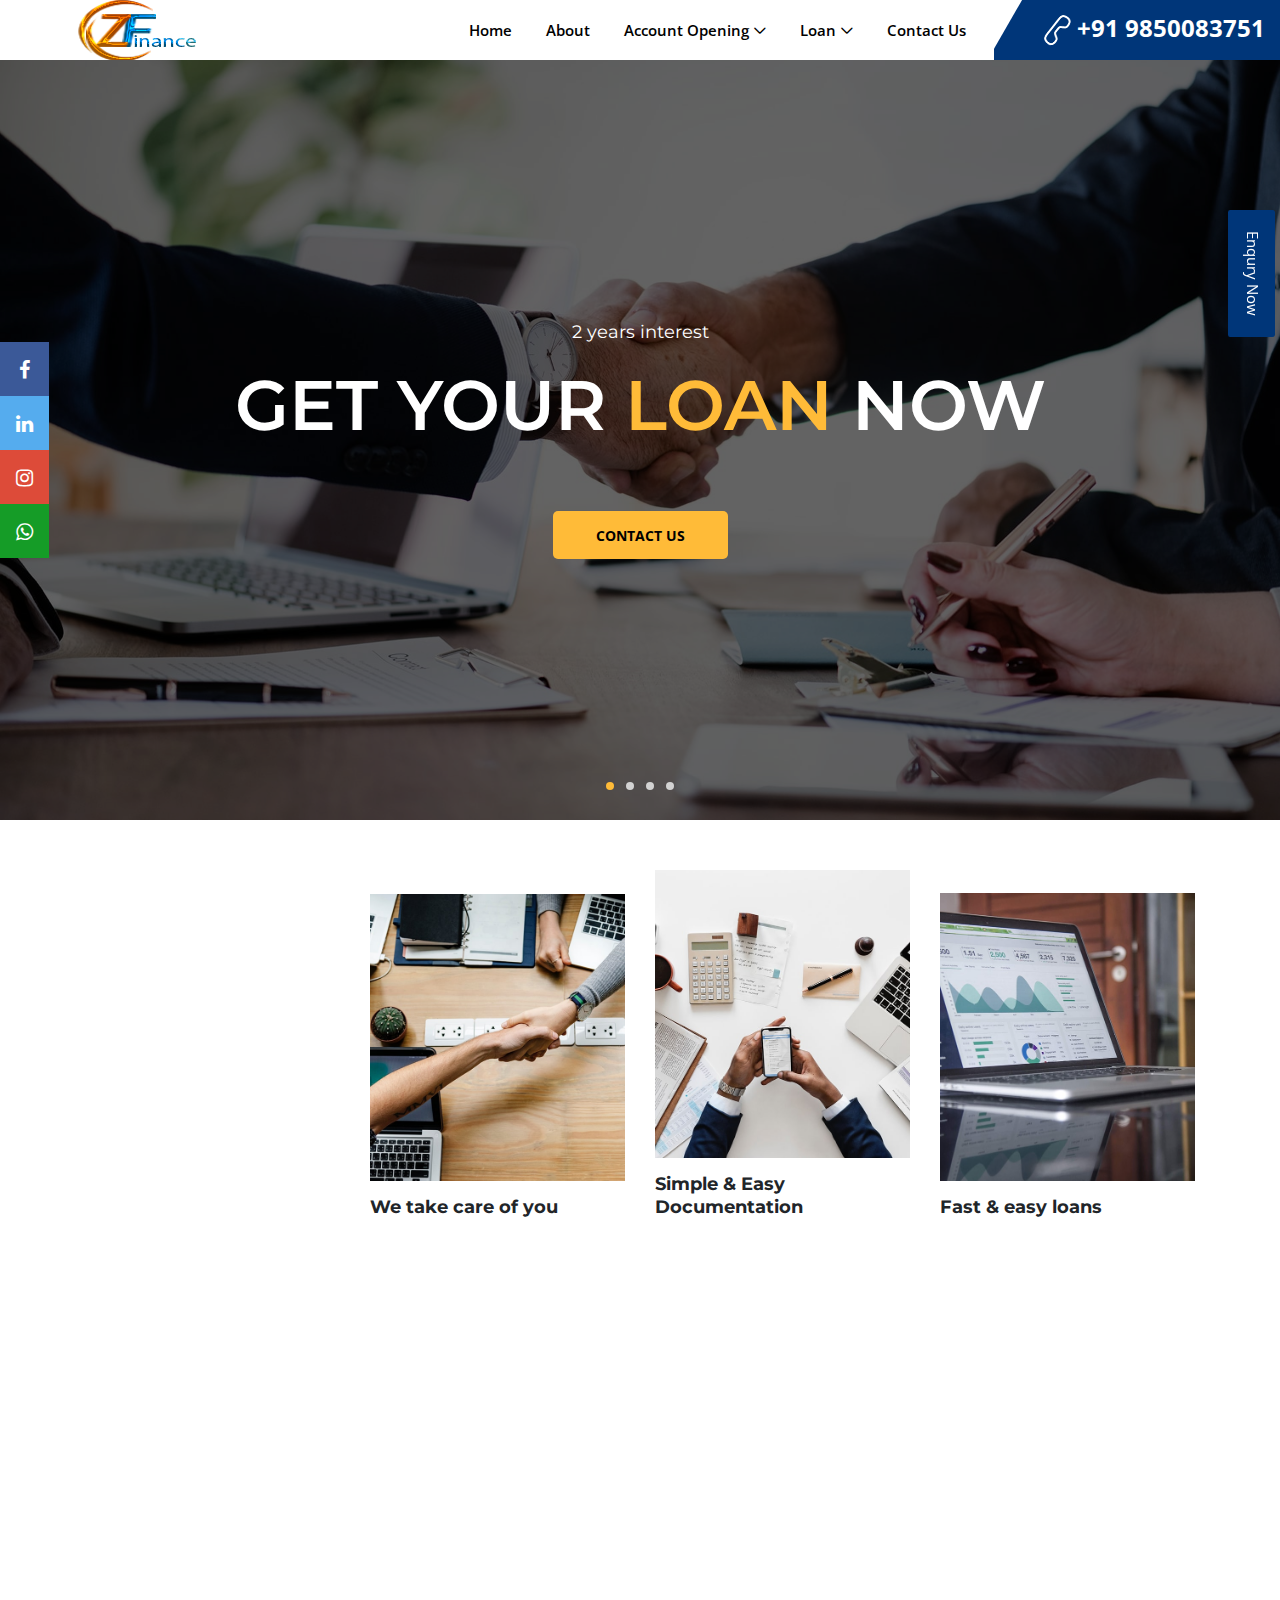
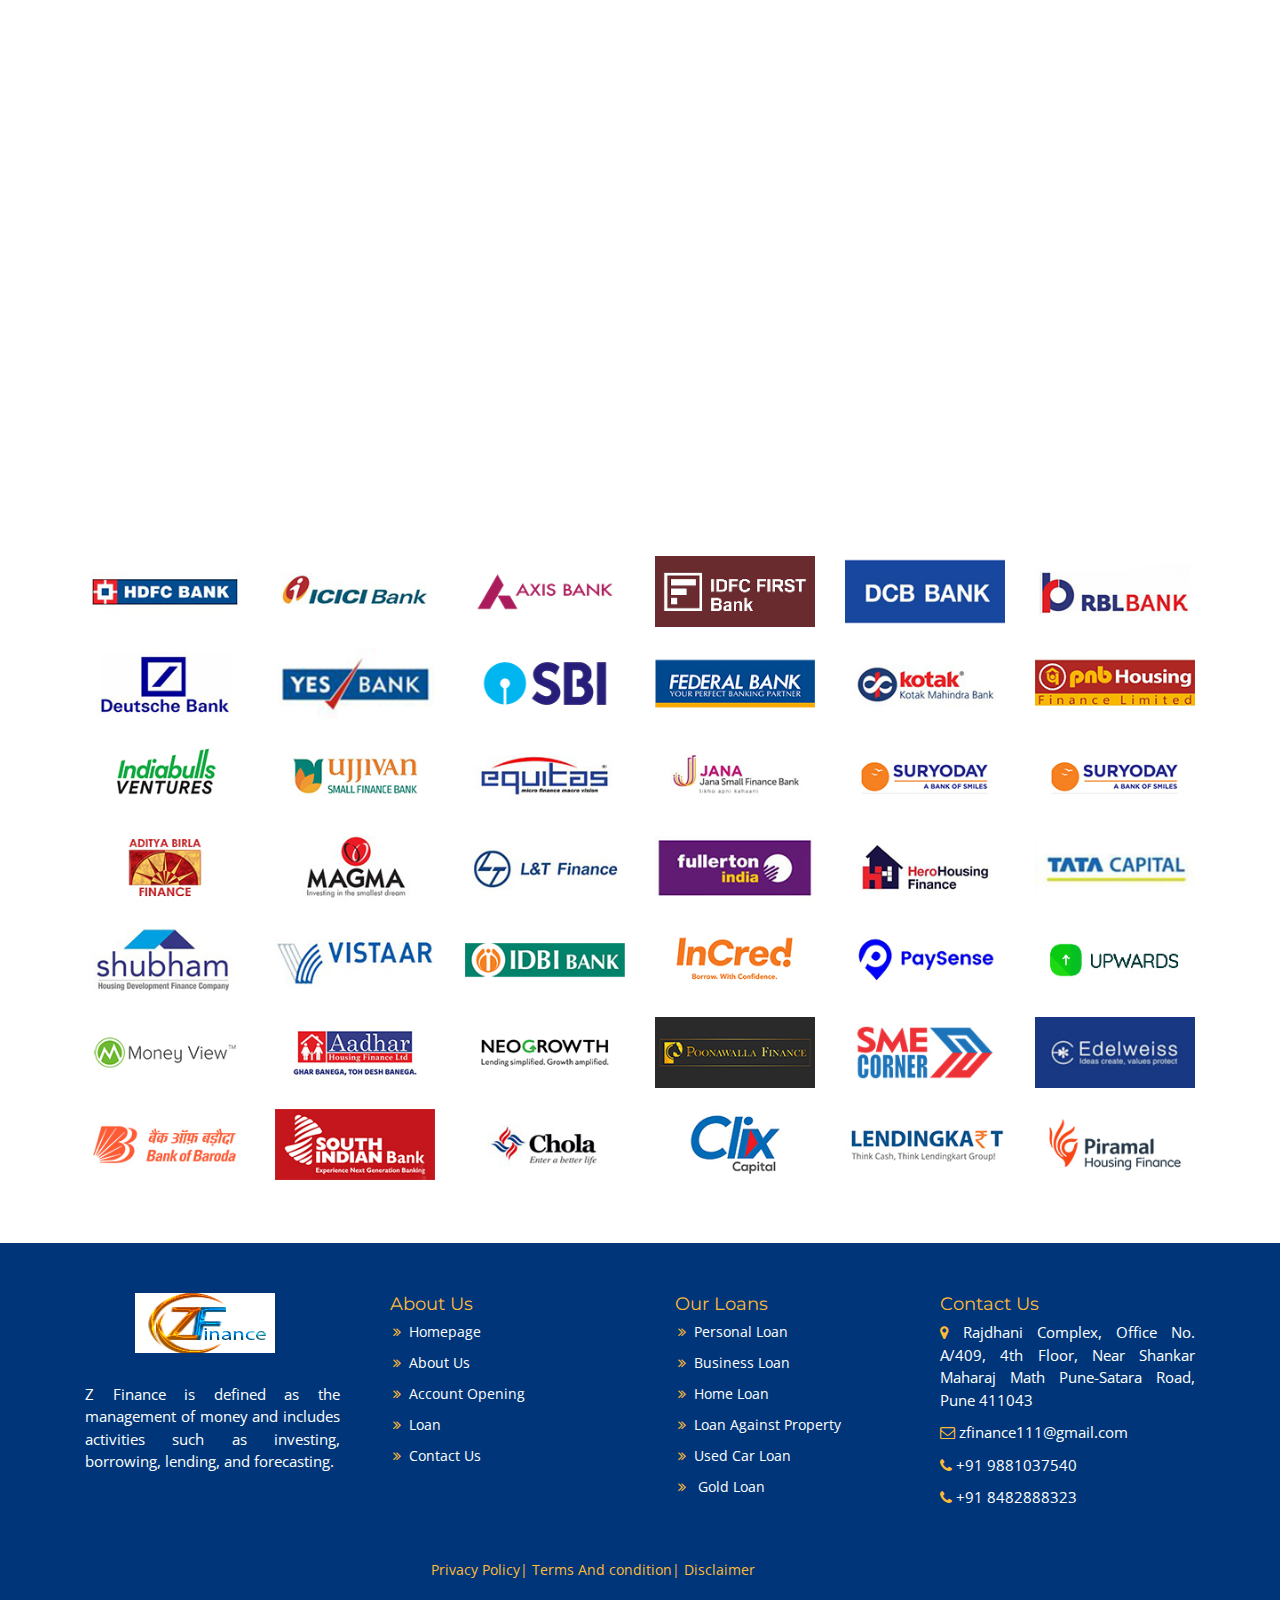
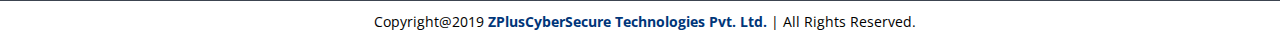
<file: index.html>
<!DOCTYPE html>
<html lang="en">

<head>
    <meta charset="UTF-8">
    <meta name="description" content="">
    <meta http-equiv="X-UA-Compatible" content="IE=edge">
    <meta name="viewport" content="width=device-width, initial-scale=1, shrink-to-fit=no">

    <!-- Title -->
    <title>Z Finance</title>

    <!-- Favicon -->
    <link rel="icon" href="img/core-img/zlogo.png">
    <link rel="stylesheet" href="https://maxcdn.bootstrapcdn.com/bootstrap/3.4.1/css/bootstrap.min.css">
    <script src="https://ajax.googleapis.com/ajax/libs/jquery/3.5.1/jquery.min.js"></script>
    <script src="https://maxcdn.bootstrapcdn.com/bootstrap/3.4.1/js/bootstrap.min.js"></script>
    <link rel="stylesheet" href="/css/whatsapp.css">
    <link rel="stylesheet" href="https://maxcdn.bootstrapcdn.com/font-awesome/4.5.0/css/font-awesome.min.css">

    <!-- Stylesheet -->
    <link rel="stylesheet" href="style.css">

</head>

<body>
    <!-- Preloader -->
    <div class="preloader d-flex align-items-center justify-content-center">
        <div class="lds-ellipsis">
            <div></div>
            <div></div>
            <div></div>
            <div></div>
        </div>
    </div>

    <!-- ##### Header Area Start ##### -->
    <header class="header-area">
        <!-- Top Header Area -->


        <!-- Navbar Area -->
        <div class="credit-main-menu" id="sticker">
            <div class="classy-nav-container breakpoint-off">
                <div class="container-fluid">

                    <!-- Menu -->
                    <nav class="classy-navbar justify-content-between" id="creditNav">

                        <!-- Navbar Toggler -->
                        <div class="classy-navbar-toggler">
                            <span class="navbarToggler"><span></span><span></span><span></span></span>
                        </div>

                        <!-- //////logo//////// -->
                        <div class="imglogo">
                            <img src="/img/core-img/zlogo.png">
                        </div>



                        <!-- Menu -->
                        <div class="classy-menu">

                            <!-- Close Button -->
                            <div class="classycloseIcon">
                                <div class="cross-wrap"><span style=" color: black;"class="top"></span><span class="bottom"></span></div>
                            </div>

                            <!-- Nav Start -->
                            <div class="classynav">

                                <ul>
                                    <li><a href="index.html">Home</a></li>
                                    <li><a href="about.html">About</a></li>
                                    <li><a href="#">Account Opening</a>
                                        <ul class="dropdown">
                                            <li><a href="index.html">&nbsp;AllBanks
                                                    Account&nbsp;&nbsp;&nbsp;Opening</a></li><br>
                                            <li><a href="index.html">&nbsp;D-Mat Account &nbsp;&nbsp;&nbsp;Opening</a>
                                            </li><br>
                                            <li><a href="index.html">&nbsp;Insurance</a></li><br>
                                            <li><a href="index.html">&nbsp;Credit Card</a></li>


                                        </ul>
                                    </li>
                                    <li><a href="#">Loan</a>
                                        <ul class="dropdown">
                                            <li><a href="personalloan.html">&nbsp;Personal Loan</a></li>
                                            <li><a href="businessloan.html">&nbsp;Business Loan</a></li>
                                            <li><a href="homeloan.html">&nbsp;Home Loan</a></li>
                                            <li><a href="mortgage.html">&nbsp;Loan Against Property</a></li>
                                            <li><a href="usedcarloan.html">&nbsp;Used Car Loan</a></li>
                                            <li><a href="usedcarloan.html">&nbsp;Gold Loan</a></li>
                                        </ul>
                                    </li>
                                    <li><a href="contact.html">Contact Us</a></li>


                                    </li>

                                </ul>
                            </div>
                            <!-- Nav End -->
                        </div>

                        <!-- Contact -->
                        <div class="contact">
                            <a href="tel:9850083751"><img src="img/core-img/call2.png" alt=""> +91 9850083751</a>

                        </div>
                    </nav>
                </div>
            </div>
        </div>
    </header>
    <!-- ##### Header Area End ##### -->

    <!-- //////enqury/// -->
    <div class="container demo">


        <div class="text-center">
            <button type="button" class="btn btn-demo" data-toggle="modal" data-target="#myModal" id="rotate">
                Enqury Now
            </button>
        </div>

        <div class="modal left fade" id="myModal" tabindex="-1" role="dialog" aria-labelledby="myModalLabel">
            <div class="modal-dialog" role="document">
                <div class="modal-content">

                    <div class="modal-header">
                        <button type="button" class="close" data-dismiss="modal" aria-label="Close"><span
                                aria-hidden="true">&times;</span></button>
                        <h4 class="modal-title" id="myModalLabel">Enquiry Now</h4>
                    </div>

                    <div class="modal-body">
                        <input type="text" class="form-control" id="name" placeholder="Name"
                            pattern="^([A-Z][a-z]+)\s([A-Z][a-zA-Z-]+)$" required><br>
                        <input type="text" class="form-control" id="number" placeholder="Mobile No."
                            pattern="^((\+)?(\d{2}[-]))?(\d{10}){1}?$" required><br>
                        <input type="email" class="form-control" id="eaddress" placeholder="Email id"
                            pattern="	^[a-zA-Z]([a-zA-Z[._][\d]])*[@][a-zA-Z[.][\d]]*[.][a-z[.][\d]]*" required><br>
                        <input type="text" class="form-control" id="pname" placeholder="I am interested in"
                            required><br>
                        <button class="button2">Submit</button>
                    </div>

                </div>
            </div>
        </div>
    </div>

    <!-- ##### Hero Area Start ##### -->
    <div class="hero-area">
        <div class="hero-slideshow owl-carousel">

            <!-- Single Slide -->
            <div class="single-slide bg-img">
                <!-- Background Image-->
                <div class="slide-bg-img bg-img bg-overlay" style="background-image: url(img/bg-img/1.jpg);"></div>
                <!-- Welcome Text -->
                <div class="container h-100">
                    <div class="row h-100 align-items-center justify-content-center">
                        <div class="col-12 col-lg-9">
                            <div class="welcome-text text-center">
                                <h6 data-animation="fadeInUp" data-delay="100ms">2 years interest</h6>
                                <h2 data-animation="fadeInUp" data-delay="300ms">get your <span>loan</span> now</h2>
                                <p data-animation="fadeInUp" data-delay="500ms"></p>
                                <a href="contact.html" class="btn credit-btn mt-50" data-animation="fadeInUp"
                                    data-delay="700ms">Contact Us</a>
                            </div>
                        </div>
                    </div>
                </div>
                <!-- Slide Duration Indicator -->
                <div class="slide-du-indicator"></div>
            </div>




            <!-- Single Slide -->
            <div class="single-slide bg-img">
                <!-- Background Image-->
                <div class="slide-bg-img bg-img bg-overlay" style="background-image: url(img/bg-img/5.jpg);"></div>
                <!-- Welcome Text -->
                <div class="container h-100">
                    <div class="row h-100 align-items-center justify-content-center">
                        <div class="col-12 col-lg-9">
                            <div class="welcome-text text-center">
                                <h6 data-animation="fadeInDown" data-delay="100ms">2 years interest</h6>
                                <h2 data-animation="fadeInDown" data-delay="300ms">get your <span>loan</span> now</h2>
                                <p data-animation="fadeInDown" data-delay="500ms"></p>
                                <a href="contact.html" class="btn credit-btn mt-50" data-animation="fadeInDown"
                                    data-delay="700ms">Contact Us</a>
                            </div>
                        </div>
                    </div>
                </div>
                <!-- Slide Duration Indicator -->
                <div class="slide-du-indicator"></div>
            </div>

            <!-- Single Slide -->
            <div class="single-slide bg-img">
                <!-- Background Image-->
                <div class="slide-bg-img bg-img bg-overlay" style="background-image: url(img/bg-img/1.jpg);"></div>
                <!-- Welcome Text -->
                <div class="container h-100">
                    <div class="row h-100 align-items-center justify-content-center">
                        <div class="col-12 col-lg-9">
                            <div class="welcome-text text-center">
                                <h6 data-animation="fadeInUp" data-delay="100ms">2 years interest</h6>
                                <h2 data-animation="fadeInUp" data-delay="300ms">get your <span>loan</span> now</h2>
                                <p data-animation="fadeInUp" data-delay="500ms"></p>
                                <a href="contact.html" class="btn credit-btn mt-50" data-animation="fadeInUp"
                                    data-delay="700ms">Contact Us</a>
                            </div>
                        </div>
                    </div>
                </div>
                <!-- Slide Duration Indicator -->
                <div class="slide-du-indicator"></div>
            </div>

            <!-- Single Slide -->
            <div class="single-slide bg-img">
                <!-- Background Image-->
                <div class="slide-bg-img bg-img bg-overlay" style="background-image: url(img/bg-img/5.jpg);"></div>
                <!-- Welcome Text -->
                <div class="container h-100">
                    <div class="row h-100 align-items-center justify-content-center">
                        <div class="col-12 col-lg-9">
                            <div class="welcome-text text-center">
                                <!-- <h6 data-animation="fadeInDown" data-delay="100ms">2 years interest</h6> -->
                                <h2 data-animation="fadeInDown" data-delay="300ms">get your <span>loan</span> now</h2>
                                <p data-animation="fadeInDown" data-delay="500ms"></p>
                                <a href="contact.html" class="btn credit-btn mt-50" data-animation="fadeInDown"
                                    data-delay="700ms">Contact Us</a>
                            </div>
                        </div>
                    </div>
                </div>
                <!-- Slide Duration Indicator -->
                <div class="slide-du-indicator"></div>
            </div>

        </div>
    </div>
    <!-- ##### Hero Area End ##### -->


    <!-- //////////whatsapp button////////// -->
    
    <div class="icon-bar" style="z-index: 99999;">
        <a href="https://www.facebook.com/zfinanceservices/" class="facebook"><i class="fa fa-facebook"></i></a> 
         <a href="https://www.linkedin.com/company/69135205/admin/" class="twitter"><i class="fa fa-linkedin"></i></a> 
        <a href="https://www.instagram.com/zfinance_services/" class="google"><i class="fa fa-instagram"></i></a> 
        <!-- <a href="https://www.google.com/maps/place/Zplus+Cyber+Secure+Technologies/@18.4710104,73.8575735,15z/data=!4m5!3m4!1s0x0:0x1737d60e3d545b09!8m2!3d18.4710104!4d73.8575735" class="linkedin"><i class="fa fa-map-marker"></i></a>  -->
        <a href="https://api.whatsapp.com/send?phone=+91 9881037540" class="whatsapp"><i class="fa fa-whatsapp"></i></a> 
      </div>
    

    <!-- ##### Features Area Start ###### -->
    <section class="features-area section-padding-100-0">
        <div class="container">
            <div class="row align-items-end">
                <div class="col-12 col-sm-6 col-lg-3">
                    <div class="single-features-area mb-100 wow fadeInUp" data-wow-delay="100ms">
                        <!-- Section Heading -->
                        <div class="section-heading">
                            <div class="line"></div>
                            <p>Take look at our</p>
                            <h2>Our Loans</h2>
                        </div>
                        <h6>From debt consolidation to your dream getaway, find a loan that meets your needs.</h6>
                        <a href="personalloan.html" class="btn credit-btn mt-50">Read More</a>
                    </div>
                </div>
                <div class="col-12 col-sm-6 col-lg-3">
                    <div class="single-features-area mb-100 wow fadeInUp" data-wow-delay="300ms">
                        <img src="img/bg-img/2.jpg" alt="">
                        <h5>We take care of you</h5>
                    </div>
                </div>
                <div class="col-12 col-sm-6 col-lg-3">
                    <div class="single-features-area mb-100 wow fadeInUp" data-wow-delay="500ms">
                        <img src="img/bg-img/3.jpg" alt="">
                        <h5>Simple & Easy Documentation</h5>
                    </div>
                </div>
                <div class="col-12 col-sm-6 col-lg-3">
                    <div class="single-features-area mb-100 wow fadeInUp" data-wow-delay="700ms">
                        <img src="img/bg-img/4.jpg" alt="">
                        <h5>Fast &amp; easy loans</h5>
                    </div>
                </div>
            </div>
        </div>
    </section>
    <!-- ##### Features Area End ###### -->



    <!-- ##### Call To Action Start ###### -->
    <section class="cta-2-area wow fadeInUp" data-wow-delay="100ms">
        <div class="container">
            <div class="row">
                <div class="col-12">
                    <!-- Cta Content -->
                    <div class="cta-content d-flex flex-wrap align-items-center justify-content-between">
                        <div class="cta-text" >
                            <h1 style="color: white;">Are you in need for a loan? Get in touch with us.</h1>
                        </div>
                        <div class="cta-btn">
                            <a href="contact.html" class="btn credit-btn box-shadow">Contact Us</a>
                        </div>
                    </div>
                </div>
            </div>
        </div>
    </section>
    <!-- ##### Call To Action End ###### -->

    <!-- ##### Services Area Start ###### -->
    <section class="services-area section-padding-100-0">
        <div class="container">
            <div class="row">
                <div class="col-12">
                    <!-- Section Heading -->
                    <div class="section-heading text-center mb-100 wow fadeInUp" data-wow-delay="100ms">
                        <div class="line"></div>
                        <p>Take look at our</p>
                        <h2>Our services</h2>
                    </div>
                </div> 
            </div>

            <div class="row">
                <!-- Single Service Area -->
                <div class="col-12 col-md-6 col-lg-4">
                    <div class="single-service-area d-flex mb-100 wow fadeInUp" data-wow-delay="200ms">
                        <div class="icon">
                            <i class="icon-profits"></i>
                        </div>
                        <div class="text">
                            <h5>All the loans</h5><br>
                            <h6  style="font-size:12px ;">Need Quick Cash In Emergency? Apply 
                                Online & Get Instant Loan Approval For Any Loan. Car Loan, Personal Loan, Business Loan, 
                                Mortgage Loan & Gold Loan Apply Now & Check Your Eligibility.</h6>

                        </div>
                    </div>
                </div>

                <!-- Single Service Area -->
                <div class="col-12 col-md-6 col-lg-4">
                    <div class="single-service-area d-flex mb-100 wow fadeInUp" data-wow-delay="300ms">
                        <div class="icon">
                            <i class="icon-money-1"></i>
                        </div>
                        <div class="text">
                            <h5>Easy and fast answer</h5><br>
                            <h6 style="font-size:12px ;">Complete our online application. 
                                It's quick, simple, and classified.
                                 If You're Pre-Approved, To Confirm Funds.</h6>

                        </div>
                    </div>
                </div>

                <!-- Single Service Area -->
                <div class="col-12 col-md-6 col-lg-4">
                    <div class="single-service-area d-flex mb-100 wow fadeInUp" data-wow-delay="400ms">
                        <div class="icon">
                            <i class="icon-coin"></i>
                        </div>
                        <div class="text">
                            <h5>Easy application</h5><br>
                            <h6  style="font-size:12px ;">Complete our online application. 
                                It’s quick, easy, and private</h6>

                        </div>
                    </div>
                </div>

                <!-- Single Service Area -->
                <div class="col-12 col-md-6 col-lg-4">
                    <div class="single-service-area d-flex mb-100 wow fadeInUp" data-wow-delay="500ms">
                        <div class="icon">
                            <i class="icon-smartphone-1"></i>
                        </div>
                        <div class="text">
                            <h5>Secure financial services</h5><br>
                            <h6  style="font-size:12px ;">A  secured loan made sure about credit is an advance supported by 
                                guarantee—money related resources you own, 
                                similar to a home or a vehicle—that can be 
                                utilized as installment to the moneylender
                                 on the off chance that you don't take care of the advance.</h6>

                        </div>
                    </div>
                </div>

                <!-- Single Service Area -->
                <div class="col-12 col-md-6 col-lg-4">
                    <div class="single-service-area d-flex mb-100 wow fadeInUp" data-wow-delay="600ms">
                        <div class="icon">
                            <i class="icon-diamond"></i>
                        </div>
                        <div class="text">
                            <h5>END TO END SERVICE</h5><br>

                                <h6  style="font-size:12px ;"> To help from Loan Application to disbursal of the credit</h6>

                        </div>
                    </div>
                </div>

                <!-- Single Service Area -->
                <div class="col-12 col-md-6 col-lg-4">
                    <div class="single-service-area d-flex mb-100 wow fadeInUp" data-wow-delay="700ms">
                        <div class="icon">
                            <i class="icon-piggy-bank"></i>
                        </div>
                        <div class="text">
                            <h5>Offers & More</h5><br>
                            <h6  style="font-size:12px ;">We will assist you with your continuous budgetary needs. 
                                Pay on schedule and apply for top-up credits. Get referral, 
                                early installment and sharing rewards.</h6>

                        </div>
                    </div>
                </div>
            </div>
        </div>
    </section>
    <br><br><br>

    <!-- ##### Services Area End ###### -->
    <section class="services-area section-padding-100-0" style="margin-top:-100px;">
        <div class="container">
            <div class="row">
                <div class="col-12">
                    <!-- Section Heading -->
                    <div class="section-heading text-center mb-100 wow fadeInUp" data-wow-delay="100ms">
                        <div class="line"></div>
                        <p>Take look at our</p>
                        <h2>Our Partners</h2>
                    </div>
                </div>
            </div>

            <div class="row">
                <!-- Single Service Area -->
                
                <div class="col-12 col-md-6 col-lg-2">
                    <div class="icon">
                        <img src="/img/core-img/1.jpg" >
                    </div>


                </div>

                <!-- Single Service Area -->
                <div class="col-12 col-md-6 col-lg-2">

                    <div class="icon">
                        <img src="/img/core-img/2.jpg">
                    </div>


                </div>

                <!-- Single Service Area -->
                <div class="col-12 col-md-6 col-lg-2">

                    <div class="icon">
                        <img src="/img/core-img/3.jpg">
                    </div>


                </div>

                <!-- Single Service Area -->
                <div class="col-12 col-md-6 col-lg-2">

                    <div class="icon gallery ">
                        <img src="/img/core-img/4.jpg">
                    </div>


                </div>

                <!-- Single Service Area -->
                <div class="col-12 col-md-6 col-lg-2">

                    <div class="icon ">
                        <img src="/img/core-img/5.jpg">
                    </div>


                </div>

                <!-- Single Service Area -->
                <div class="col-12 col-md-6 col-lg-2">

                    <div class="icon">
                        <img src="/img/core-img/6.jpg">
                    </div>


                </div>
            </div>
        
            <br>
            <div class="row">
                <!-- Single Service Area -->
                <div class="col-12 col-md-6 col-lg-2">
                    <div class="icon">
                        <img src="/img/core-img/7.jpg">
                    </div>


                </div>

                <!-- Single Service Area -->
                <div class="col-12 col-md-6 col-lg-2">

                    <div class="icon">
                        <img src="/img/core-img/8.jpg">
                    </div>


                </div>

                <!-- Single Service Area -->
                <div class="col-12 col-md-6 col-lg-2">

                    <div class="icon">
                        <img src="/img/core-img/9.jpg">
                    </div>


                </div>

                <!-- Single Service Area -->
                <div class="col-12 col-md-6 col-lg-2">

                    <div class="icon">
                        <img src="/img/core-img/10.jpg">
                    </div>


                </div>

                <!-- Single Service Area -->
                <div class="col-12 col-md-6 col-lg-2">

                    <div class="icon">
                        <img src="/img/core-img/11.jpg">
                    </div>


                </div>

                <!-- Single Service Area -->
                <div class="col-12 col-md-6 col-lg-2">

                    <div class="icon">
                        <img src="/img/core-img/12.jpg">
                    </div>


                </div>
            </div>
        
            <br>
            <div class="row">
                <!-- Single Service Area -->
                <div class="col-12 col-md-6 col-lg-2">
                    <div class="icon">
                        <img src="/img/core-img/13.jpg">
                    </div>


                </div>

                <!-- Single Service Area -->
                <div class="col-12 col-md-6 col-lg-2">

                    <div class="icon">
                        <img src="/img/core-img/14.jpg">
                    </div>


                </div>

                <!-- Single Service Area -->
                <div class="col-12 col-md-6 col-lg-2">

                    <div class="icon">
                        <img src="/img/core-img/15.jpg">
                    </div>


                </div>

                <!-- Single Service Area -->
                <div class="col-12 col-md-6 col-lg-2">

                    <div class="icon">
                        <img src="/img/core-img/16.jpg">
                    </div>


                </div>

                <!-- Single Service Area -->
                <div class="col-12 col-md-6 col-lg-2">

                    <div class="icon">
                        <img src="/img/core-img/17.jpg">
                    </div>


                </div>

                <!-- Single Service Area -->
                <div class="col-12 col-md-6 col-lg-2">

                    <div class="icon">
                        <img src="/img/core-img/18.jpg">
                    </div>


                </div>
            </div>
            <br>
            <div class="row">
                <!-- Single Service Area -->
                <div class="col-12 col-md-6 col-lg-2">
                    <div class="icon">
                        <img src="/img/core-img/19.jpg">
                    </div>


                </div>

                <!-- Single Service Area -->
                <div class="col-12 col-md-6 col-lg-2">

                    <div class="icon">
                        <img src="/img/core-img/20.jpg">
                    </div>


                </div>

                <!-- Single Service Area -->
                <div class="col-12 col-md-6 col-lg-2">

                    <div class="icon">
                        <img src="/img/core-img/21.jpg">
                    </div>


                </div>

                <!-- Single Service Area -->
                <div class="col-12 col-md-6 col-lg-2">

                    <div class="icon">
                        <img src="/img/core-img/22.jpg">
                    </div>


                </div>

                <!-- Single Service Area -->
                <div class="col-12 col-md-6 col-lg-2">

                    <div class="icon">
                        <img src="/img/core-img/23.jpg">
                    </div>


                </div>

                <!-- Single Service Area -->
                <div class="col-12 col-md-6 col-lg-2">

                    <div class="icon">
                        <img src="/img/core-img/24.jpg">
                    </div>


                </div>
            </div>
            <br>
            <div class="row">
                <!-- Single Service Area -->
                <div class="col-12 col-md-6 col-lg-2">
                    <div class="icon">
                        <img src="/img/core-img/25.jpg">
                    </div>


                </div>

                <!-- Single Service Area -->
                <div class="col-12 col-md-6 col-lg-2">

                    <div class="icon">
                        <img src="/img/core-img/26.jpg">
                    </div>


                </div>

                <!-- Single Service Area -->
                <div class="col-12 col-md-6 col-lg-2">

                    <div class="icon">
                        <img src="/img/core-img/27.jpg">
                    </div>


                </div>

                <!-- Single Service Area -->
                <div class="col-12 col-md-6 col-lg-2">

                    <div class="icon">
                        <img src="/img/core-img/28.jpg">
                    </div>


                </div>

                <!-- Single Service Area -->
                <div class="col-12 col-md-6 col-lg-2">

                    <div class="icon">
                        <img src="/img/core-img/29.jpg">
                    </div>


                </div>

                <!-- Single Service Area -->
                <div class="col-12 col-md-6 col-lg-2">

                    <div class="icon">
                        <img src="/img/core-img/30.jpg">
                    </div>


                </div>
            </div>
            <br>
            <div class="row">
                <!-- Single Service Area -->
                <div class="col-12 col-md-6 col-lg-2">
                    <div class="icon">
                        <img src="/img/core-img/31.jpg">
                    </div>


                </div>

                <!-- Single Service Area -->
                <div class="col-12 col-md-6 col-lg-2">

                    <div class="icon">
                        <img src="/img/core-img/32.jpg">
                    </div>


                </div>

                <!-- Single Service Area -->
                <div class="col-12 col-md-6 col-lg-2">

                    <div class="icon">
                        <img src="/img/core-img/33.jpg">
                    </div>


                </div>

                <!-- Single Service Area -->
                <div class="col-12 col-md-6 col-lg-2">

                    <div class="icon">
                        <img src="/img/core-img/34.jpg">
                    </div>


                </div>

                <!-- Single Service Area -->
                <div class="col-12 col-md-6 col-lg-2">

                    <div class="icon">
                        <img src="/img/core-img/35.jpg">
                    </div>


                </div>

                <!-- Single Service Area -->
                <div class="col-12 col-md-6 col-lg-2">

                    <div class="icon">
                        <img src="/img/core-img/36.jpg">
                    </div>


                </div>
            </div>
            <br>
            <div class="row">
                <!-- Single Service Area -->
                <div class="col-12 col-md-6 col-lg-2 ">
                    <div class="icon">
                        <img src="/img/core-img/37.jpg">
                    </div>


                </div>

                <!-- Single Service Area -->
                <div class="col-12 col-md-6 col-lg-2">

                    <div class="icon">
                        <img src="/img/core-img/38.jpg">
                    </div>


                </div>

                <!-- Single Service Area -->
                <div class="col-12 col-md-6 col-lg-2">

                    <div class="icon">
                        <img src="/img/core-img/39.jpg">
                    </div>


                </div>

                <!-- Single Service Area -->
                <div class="col-12 col-md-6 col-lg-2">

                    <div class="icon">
                        <img src="/img/core-img/40.jpg">
                    </div>


                </div>

                <!-- Single Service Area -->
                <div class="col-12 col-md-6 col-lg-2">

                    <div class="icon">
                        <img src="/img/core-img/41.jpg">
                    </div>


                </div>

                <!-- Single Service Area -->
                <div class="col-12 col-md-6 col-lg-2">

                    <div class="icon">
                        <img src="/img/core-img/42.jpg">
                    </div>


                </div>
            </div>
        </div>
    </section>

    <!-- our............................ -->
    




    <br><br><br>




    <!-- ##### Footer Area Start ##### -->
    <footer class="footer-area section-padding-100-0">
        <div class="container">
            <div class="row">
                <div class="col-12 col-sm-6 col-lg-3">
                    <div class="single-footer-widget mb-100">
                        <h5 class="widget-title">
                            <img src="/img/core-img/footerlogo.jpg"  style="margin-left: 50px;" >
                        </h5>
                        <!-- Nav -->
                        <nav>
                            <p style="color: white;text-align: justify; margin-top: 30px;">Z Finance is defined as the management of money
                                and includes activities such
                                as investing, borrowing, lending, and forecasting.</p>
                        </nav>
                    </div>
                </div>
                <!-- Single Footer Widget -->
                <div class="col-12 col-sm-6 col-lg-3">
                    <div class="single-footer-widget mb-100">
                        <h5 class="widget-title" style="margin-left: 20px;">About Us</h5>
                        <!-- Nav -->
                        <nav>
                            <ul>
                                
                                <li><a href="index.html">  <i class="fa fa-angle-double-right color" style="color: #ffbb38">&nbsp;&nbsp;</i>Homepage</a></li>
                                <li><a href="about.html"> <i class="fa fa-angle-double-right color" style="color: #ffbb38">&nbsp;&nbsp;</i>About Us</a></li>
                                <li><a href=""> <i class="fa fa-angle-double-right color" style="color: #ffbb38">&nbsp;&nbsp;</i>Account Opening</a></li>
                                <li><a href="personalloan.html"> <i class="fa fa-angle-double-right color" style="color: #ffbb38">&nbsp;&nbsp;</i>Loan</a></li>
                                <li><a href="contact.html"> <i class="fa fa-angle-double-right color" style="color: #ffbb38">&nbsp;&nbsp;</i>Contact Us</a></li>
                                
                            </ul>
                        </nav>
                    </div>
                </div>

                <!-- Single Footer Widget -->
                <div class="col-12 col-sm-6 col-lg-3">
                    <div class="single-footer-widget mb-100">
                        <h5 class="widget-title" style="margin-left: 20px;">Our Loans</h5>
                        <!-- Nav -->
                        <nav>
                            <ul>
                                <li><a href="personalloan.html"><i class="fa fa-angle-double-right color" style="color: #ffbb38">&nbsp;&nbsp;</i>Personal Loan</a></li>
                                <li><a href="businessloan.html"><i class="fa fa-angle-double-right color" style="color: #ffbb38">&nbsp;&nbsp;</i>Business Loan</a></li>
                                <li><a href="homeloan.html"><i class="fa fa-angle-double-right color" style="color: #ffbb38">&nbsp;&nbsp;</i>Home Loan</a></li>
                                <li><a href="mortgage.html"><i class="fa fa-angle-double-right color" style="color: #ffbb38">&nbsp;&nbsp;</i>Loan Against Property</a></li>
                                <li><a href="usedcarloan.html"><i class="fa fa-angle-double-right color" style="color: #ffbb38">&nbsp;&nbsp;</i>Used Car Loan</a></li>
                                <li><a href="#"><i class="fa fa-angle-double-right color" style="color: #ffbb38">&nbsp;&nbsp;</i>&nbsp;Gold Loan</a></li>
                            </ul>
                        </nav>
                    </div>
                </div>

                <!-- Single Footer Widget -->
                <div class="col-12 col-sm-6 col-lg-3">
                    <div class="single-footer-widget mb-100">
                        <h5 class="widget-title">Contact Us</h5>
                        <!-- Nav -->
                        <nav>
                            <p class="address">
                                <i class="fa fa-map-marker fa-1x" style="color: #ffbb38;" ></i>&nbsp;Rajdhani Complex, Office No. A/409, 4th Floor, Near Shankar Maharaj Math Pune-Satara
                                Road, Pune 411043
                            </p>
                            <p class="address"><i class="fa fa-envelope-o fa-1x" style="color: #ffbb38;"></i>&nbsp;zfinance111@gmail.com</p>
                            <p class="address"><i class="fa fa-phone fa-1x" style="color: #ffbb38;"></i>  +91    9881037540</p>
                            <p class="address"><i class="fa fa-phone fa-1x" style="color: #ffbb38;"></i>  +91    8482888323</p>
                            
                        </nav>
                    </div>
                </div>
                  <!--Terms conditions  -->
                <div class="container">
                    <div class="row">
                        <div class="offset-md-2 col-md-7">
                            <div class="pb-legal-links">
                                <div class="row">
                                    <div class=" col-sm-12 para">
                                        <a href="privacypolicy.html" data-ga-label="footerPrivacyPolicy" style="color:  #ffbb38;">Privacy Policy|</a>
                                    <!-- </div>
                                    <div class=" col-sm-1"> -->
                                        <a href="termscondition.html" data-ga-label="footerTermsOfUse" style="color:  #ffbb38;">Terms And condition|</a>
                                    <!-- </div>
                                    <div class=" col-sm-1"> -->
                                        <a href="disclaimer.html" data-ga-label="footerDisclaimer" style="color:  #ffbb38;">Disclaimer</a>
                                    </div>  
                                </div>
                            </div>
                        </div>
                        <!-- social media links -->
                        <!-- <div class="col-md-3">
                            <div class="pb-social-links">
                                <a target="_blank" rel="nofollow noopener" href="https://www.facebook.com/Paisabazaar" data-ga-label="footerFacebook"><img src="PBHP/assets/images/footer/facebook.svg" data-src="PBHP/assets/images/footer/facebook.svg" alt="facebook"></a>
                                <a target="_blank" rel="nofollow noopener" href="https://in.linkedin.com/company/paisabazaar" data-ga-label="footerLinkedIn"><img src="PBHP/assets/images/footer/linkedin.svg" data-src="PBHP/assets/images/footer/linkedin.svg" alt="linkedin"></a>
                                <a target="_blank" rel="nofollow noopener" href="https://twitter.com/PaisaBazaar_in" data-ga-label="footerTwitter"><img src="PBHP/assets/images/footer/twitter.svg" data-src="PBHP/assets/images/footer/twitter.svg" alt="twitter"></a>
                                <a target="_blank" rel="nofollow noopener" href="https://www.youtube.com/channel/UC7YUrsXvsWdidfUNjDUOACg" data-ga-label="footerYoutube"><img src="PBHP/assets/images/footer/youtube.svg" data-src="PBHP/assets/images/footer/youtube.svg" alt="youtube"></a>
                                <a target="_blank" rel="nofollow noopener" href="https://www.instagram.com/paisabazaar_pb/" data-ga-label="footerInstagram"><img src="PBHP/assets/images/footer/instagram.svg" data-src="PBHP/assets/images/footer/instagram.svg" alt="instagram"></a>
                            </div>
                        </div> -->
                        <!-- /social media links -->
                    </div>
                </div>   

            </div>
        </div>

        <!-- Copywrite Area -->
        <div class="copywrite-area">
            <div class="container">
                <div class="row">
                    <div class="col-12">
                        <div class="copywrite-content d-flex flex-wrap justify-content-between align-items-center">


                            <!-- Copywrite Text -->
                            <p class="copywrite-text">
                                Copyright@2019 <a href="https://zpluscybertech.com/">ZPlusCyberSecure Technologies Pvt.
                                    Ltd.</a> | All Rights Reserved.

                            </p>
                        </div>
                    </div>
                </div>
            </div>
        </div>
    </footer>
    <!-- ##### Footer Area Start ##### -->

    <!-- ##### All Javascript Script ##### -->
    <!-- jQuery-2.2.4 js -->
    <script src="js/jquery/jquery-2.2.4.min.js"></script>
    <!-- Popper js -->
    <script src="js/bootstrap/popper.min.js"></script>
    <!-- Bootstrap js -->
    <script src="js/bootstrap/bootstrap.min.js"></script>
    <!-- All Plugins js -->
    <script src="js/plugins/plugins.js"></script>
    <!-- Active js -->
    <script src="js/active.js"></script>
</body>

</html>
</file>
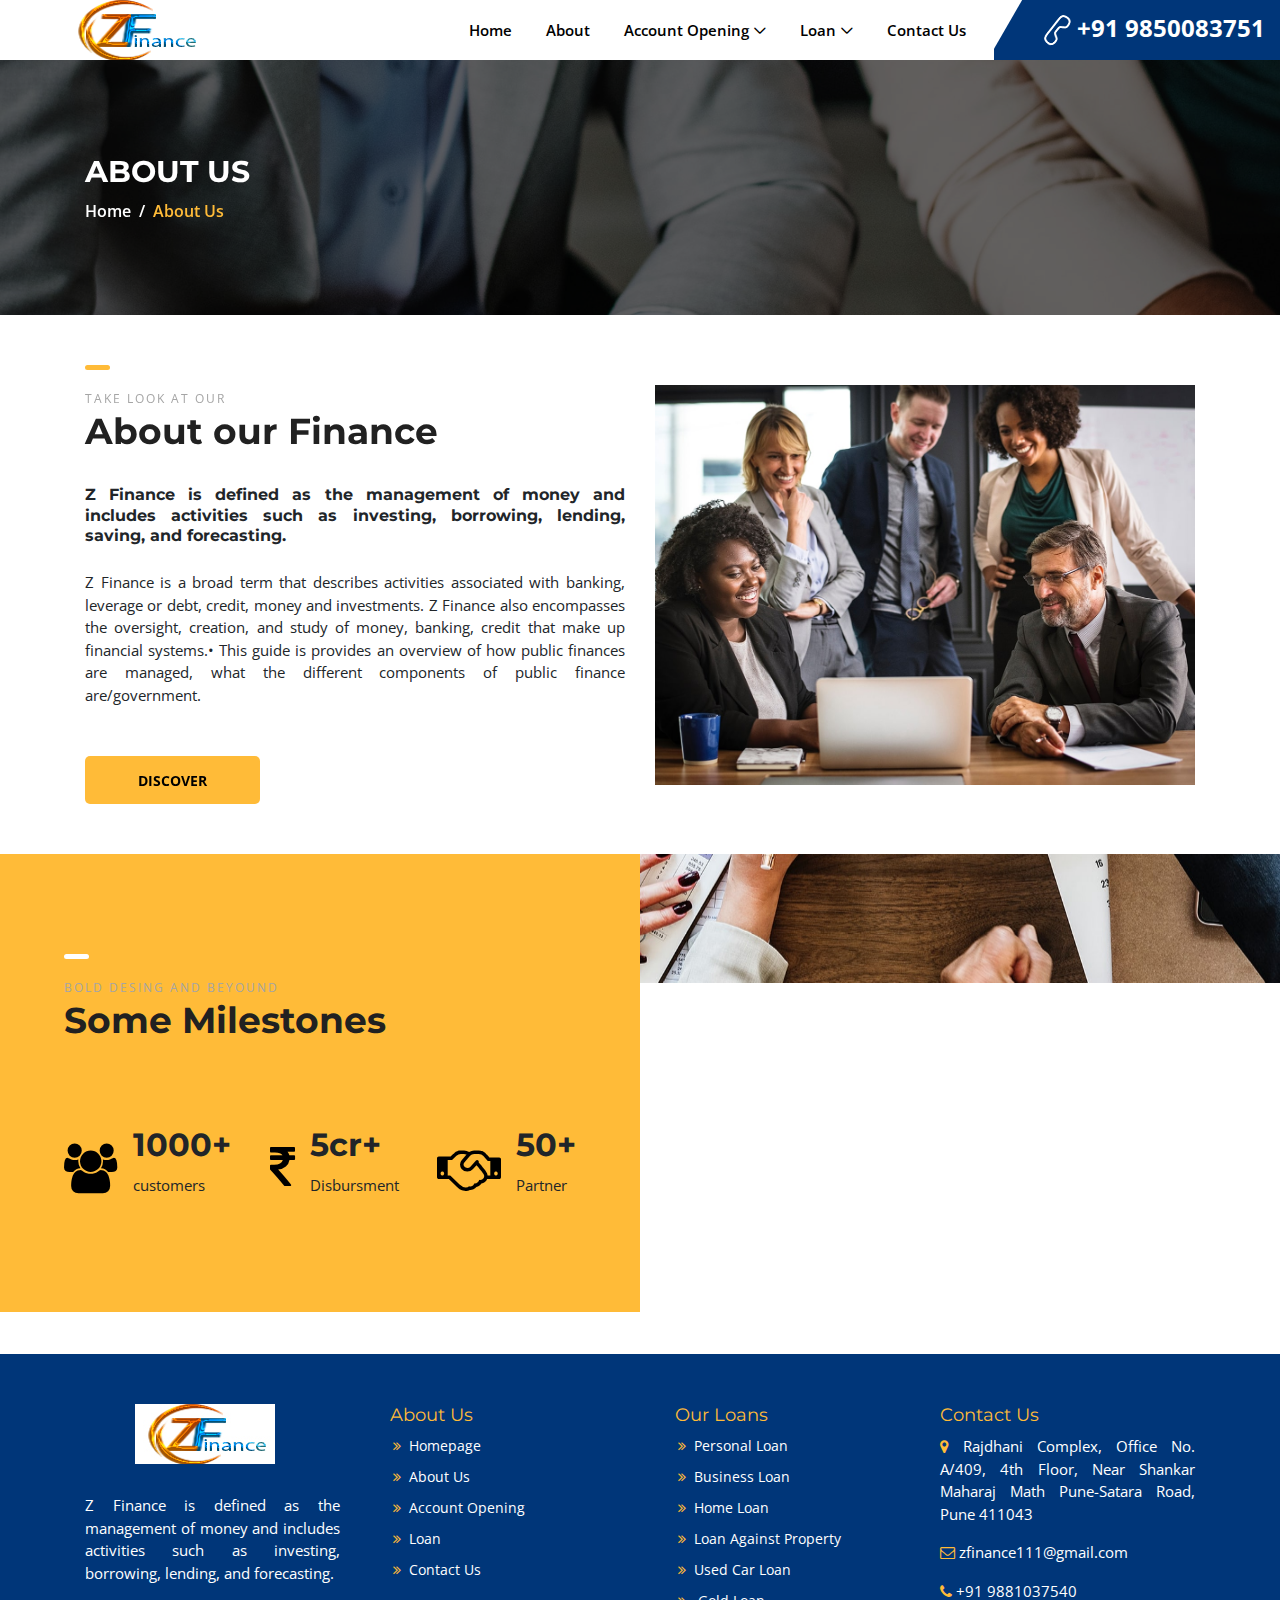
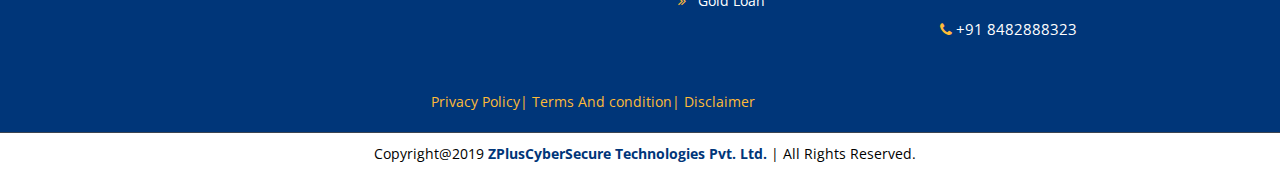
<file: about.html>
<!DOCTYPE html>
<html lang="en">

<head>
    <meta charset="UTF-8">
    <meta name="description" content="">
    <meta http-equiv="X-UA-Compatible" content="IE=edge">
    <meta name="viewport" content="width=device-width, initial-scale=1, shrink-to-fit=no">
    

    <!-- Title -->
    <title>Z Finance</title>

    <!-- Favicon -->
    <link rel="icon" href="img/core-img/zlogo.png">

    <!-- Stylesheet -->
    <link rel="stylesheet" href="style.css">
    

</head>

<body>
    <!-- Preloader -->
    <div class="preloader d-flex align-items-center justify-content-center">
        <div class="lds-ellipsis">
            <div></div>
            <div></div>
            <div></div>
            <div></div>
        </div>
    </div>

    <!-- ##### Header Area Start ##### -->
    <header class="header-area">
        <!-- Top Header Area -->


        <!-- Navbar Area -->
        <div class="credit-main-menu" id="sticker">
            <div class="classy-nav-container breakpoint-off">
                <div class="container-fluid">

                    <!-- Menu -->
                    <nav class="classy-navbar justify-content-between" id="creditNav">

                        <!-- Navbar Toggler -->
                        <div class="classy-navbar-toggler">
                            <span class="navbarToggler"><span></span><span></span><span></span></span>
                        </div>

                        <!-- //////logo//////// -->
                        <div class="imglogo">
                            <img src="/img/core-img/zlogo.png">
                        </div>



                        <!-- Menu -->
                        <div class="classy-menu">

                            <!-- Close Button -->
                            <div class="classycloseIcon">
                                <div class="cross-wrap"><span class="top"></span><span class="bottom"></span></div>
                            </div>

                            <!-- Nav Start -->
                            <div class="classynav">

                                <ul>
                                    <li><a href="index.html">Home</a></li>
                                    <li><a href="about.html">About</a></li>
                                    <li><a href="#">Account Opening</a>
                                        <ul class="dropdown">
                                            <li><a href="index.html">&nbsp;AllBanks
                                                    Account&nbsp;&nbsp;&nbsp;Opening</a></li><br>
                                            <li><a href="index.html">&nbsp;D-Mat Account &nbsp;&nbsp;&nbsp;Opening</a>
                                            </li><br>
                                            <li><a href="index.html">&nbsp;Insurance</a></li><br>
                                            <li><a href="index.html">&nbsp;Credit Card</a></li>


                                        </ul>
                                    </li>
                                    <li><a href="#">Loan</a>
                                        <ul class="dropdown">
                                            <li><a href="personalloan.html">&nbsp;Personal Loan</a></li>
                                            <li><a href="businessloan.html">&nbsp;Business Loan</a></li>
                                            <li><a href="homeloan.html">&nbsp;Home Loan</a></li>
                                            <li><a href="mortgage.html">&nbsp;Loan Against Property</a></li>
                                            <li><a href="usedcarloan.html">&nbsp;Used Car Loan</a></li>
                                            <li><a href="#">&nbsp;Gold Loan</a></li>
                                        </ul>
                                    </li>
                                    <li><a href="contact.html">Contact Us</a></li>


                                    </li>

                                </ul>
                            </div>
                            <!-- Nav End -->
                        </div>

                        <!-- Contact -->
                        <div class="contact">
                            <a href="tel:9850083751"><img src="img/core-img/call2.png" alt=""> +91 9850083751</a>
                        </div>
                    </nav>
                </div>
            </div>
        </div>
    </header>
    <!-- ##### Header Area End ##### -->

    <!-- ##### Breadcrumb Area Start ##### -->
    <section class="breadcrumb-area bg-img bg-overlay jarallax" style="background-image: url(img/bg-img/13.jpg);">
        <div class="container h-100">
            <div class="row h-100 align-items-center">
                <div class="col-12">
                    <div class="breadcrumb-content">
                        <h2>About us</h2>
                        <nav aria-label="breadcrumb">
                            <ol class="breadcrumb">
                                <li class="breadcrumb-item"><a href="#">Home</a></li>
                                <li class="breadcrumb-item active" aria-current="page">About Us</li>
                            </ol>
                        </nav>
                    </div>
                </div>
            </div>
        </div>
    </section>
    <!-- ##### Breadcrumb Area End ##### -->
   

    <!-- ##### About Area Start ###### -->
    <section class="about-area section-padding-100-0">
        <div class="container">
            <div class="row align-items-center">
                <div class="col-12 col-md-6">
                    <div class="about-content mb-100">
                        <!-- Section Heading -->
                        <div class="section-heading">
                            <div class="line"></div>
                            <p>Take look at our</p>
                            <h2>About our Finance</h2>
                        </div>
                        <h6 class="mb-4">Z Finance is defined as the management of money and includes activities such
                            as investing, borrowing, lending, saving, and forecasting. </h6>
                        <p class="mb-0">Z Finance is a broad term that describes activities associated with banking,
                            leverage or debt, credit, money and investments. Z Finance also encompasses the oversight,
                            creation, and study of money, banking, credit that make up financial systems.• This guide is
                            provides an overview of how public finances are managed, what the different components of
                            public finance are/government.</p>
                        <a href="#" class="btn credit-btn mt-50">Discover</a>
                    </div>
                </div>
                
           
 
                <div class="col-12 col-md-6">
                    <div class="about-thumbnail mb-100">
                        <img src="img/bg-img/14.jpg" alt="">
                    </div>
                </div>
            </div>
        </div>
       
    </section>
    
    
    <!-- ##### About Area End ###### -->

    <!-- ##### Call To Action Start ###### -->
    <section class="cta-area d-flex flex-wrap">
        <!-- Cta Content -->
        <div class="cta-content">
            <!-- Section Heading -->
            <div class="section-heading white">
                <div class="line"></div>
                <p>Bold desing and beyound</p>
                <h2>Some Milestones</h2>
            </div>
            <!-- <h6 class="mb-0">Morbi ut dapibus dui. Sed ut iaculis elit, quis varius mauris. Integer ut ultricies orci,
                lobortis egestas sem. Duis non volutpat arcu, eu mollis tellus. Sed finibus aliquam neque sit amet sod
                ales. Maecenas sed magna tempor, efficitur maur is in, sollicitudin augue.</h6> -->
                <div class="d-flex flex-wrap align-items-center justify-content-between">
                    <!-- Single Cool Facts -->
                    <div class="single-cool-fact white d-flex align-items-center mt-50">
                        <div class="scf-icon mr-15">
                            <i class="fa fa-users"></i>
                        </div>
                        <div >
                            <h2><span class="counter">1000</span>+</h2>
                            <p>customers</p>
                        </div>
                    </div>
                    <!-- Single Cool Facts -->
                    <div class="single-cool-fact white d-flex align-items-center mt-50">
                        <div class="scf-icon mr-15">
                            <i class="fa fa-inr fa-8x" ></i>
                        </div>
                        <div>
                            <h2><span class="counter">5</span>cr+</h2>
                            <p>Disbursment</p>
                        </div>
                    </div>
                    <!-- Single Cool Facts -->
                    <div class="single-cool-fact white d-flex align-items-center mt-50">
                        <div class="scf-icon mr-15">
                            <i class="fa fa-handshake-o"></i>
                        </div>
                        <div >
                            <h2><span class="counter"> 50</span>+</h2>
                            <p>Partner</p>
                        </div>
                    </div>
                </div>
            <!-- <div class="d-flex flex-wrap align-items-center justify-content-between">
              
                <div class="single-cool-fact white d-flex align-items-center mt-50">
                    <div class="scf-icon mr-15">
                        <i class="fa fa-users"></i>
                    </div>
                    <div class="scf-text">
                        <h3><span class="counter">1000</span>+</h2>
                        <p>Happy Customers</p>
                    </div>
                </div>
                
                <div class="single-cool-fact white d-flex align-items-center mt-50">
                    <div class="scf-icon mr-15">
                        <i class="fa fa-inr"></i>
                    </div>
                    <div class="scf-text">
                        <h3><span class="counter">5</span>Cr+</h3>
                        <p>Loan Disbursment</p>
                    </div>
                </div>
                
                <div class="single-cool-fact white d-flex align-items-center mt-50">
                    <div class="scf-icon mr-15">
                        <i class="fa fa-handshake-o"></i>
                    </div>
                    <div class="scf-text">
                        <h3><span class="counter"> 55</span>+</h3>
                        <p>Parntners Banks</p>
                    </div>
                </div>
            </div> -->
        </div>
        <!-- Cta Thumbnail -->
        <div class="cta-thumbnail bg-img jarallax" style="background-image: url(img/bg-img/19.jpg);"></div>
    </section>
    <!-- ##### Call To Action End ###### -->

    <!-- ##### Call To Action Start ###### -->
     <!-- <section class="cta-2-area">
        <div class="container">
            <div class="row">
                <div class="col-12"> 
                     Cta Content
                    <div class="cta-content d-flex flex-wrap align-items-center justify-content-between">
                        <div class="cta-text">
                            <h4>Are you in need for a load? Get in touch with us.</h4>
                            <p>Morbi ut dapibus dui. Sed ut iaculis elit, quis varius mauris. Integer ut ultricies orci,
                                lobortis egestas sem.</p>
                        </div>
                        <div class="cta-btn">
                            <a href="#" class="btn credit-btn box-shadow">Read More</a>
                        </div>
                    </div>
                </div>
            </div>
        </div>
    </section>  -->
    <!-- ##### Call To Action End ###### -->
    


    <br><br>

    <!-- ##### Footer Area Start ##### -->
    <footer class="footer-area section-padding-100-0">
        <div class="container">
            <div class="row">
                <div class="col-12 col-sm-6 col-lg-3">
                    <div class="single-footer-widget mb-100">
                        <h5 class="widget-title">
                            <img src="/img/core-img/footerlogo.jpg"  style="margin-left: 50px;" >
                        </h5>
                        <!-- Nav -->
                        <nav>
                            <p style="color: white;text-align: justify; margin-top: 30px;">Z Finance is defined as the management of money
                                and includes activities such as investing, borrowing, lending, and forecasting.</p>
                        </nav>
                    </div>
                </div>
                <!-- Single Footer Widget -->
                <div class="col-12 col-sm-6 col-lg-3">
                    <div class="single-footer-widget mb-100">
                        <h5 class="widget-title" style="margin-left: 20px;">About Us</h5>
                        <!-- Nav -->
                        <nav>
                            <ul>
                                
                                <li><a href="index.html">  <i class="fa fa-angle-double-right color" style="color: #ffbb38">&nbsp;&nbsp;</i>Homepage</a></li>
                                <li><a href="about.html"> <i class="fa fa-angle-double-right color" style="color: #ffbb38">&nbsp;&nbsp;</i>About Us</a></li>
                                <li><a href=""> <i class="fa fa-angle-double-right color" style="color: #ffbb38">&nbsp;&nbsp;</i>Account Opening</a></li>
                                <li><a href="personalloan.html"> <i class="fa fa-angle-double-right color" style="color: #ffbb38">&nbsp;&nbsp;</i>Loan</a></li>
                                <li><a href="contact.html"> <i class="fa fa-angle-double-right color" style="color: #ffbb38">&nbsp;&nbsp;</i>Contact Us</a></li>
                                
                            </ul>
                        </nav>
                    </div>
                </div>

                <!-- Single Footer Widget -->
                <div class="col-12 col-sm-6 col-lg-3">
                    <div class="single-footer-widget mb-100">
                        <h5 class="widget-title" style="margin-left: 20px;">Our Loans</h5>
                        <!-- Nav -->
                        <nav>
                            <ul>
                                <li><a href="personalloan.html"><i class="fa fa-angle-double-right color" style="color: #ffbb38">&nbsp;&nbsp;</i>Personal Loan</a></li>
                                <li><a href="businessloan.html"><i class="fa fa-angle-double-right color" style="color: #ffbb38">&nbsp;&nbsp;</i>Business Loan</a></li>
                                <li><a href="homeloan.html"><i class="fa fa-angle-double-right color" style="color: #ffbb38">&nbsp;&nbsp;</i>Home Loan</a></li>
                                <li><a href="mortgage.html"><i class="fa fa-angle-double-right color" style="color: #ffbb38">&nbsp;&nbsp;</i>Loan Against Property</a></li>
                                <li><a href="usedcarloan.html"><i class="fa fa-angle-double-right color" style="color: #ffbb38">&nbsp;&nbsp;</i>Used Car Loan</a></li>
                                <li><a href="#"><i class="fa fa-angle-double-right color" style="color: #ffbb38">&nbsp;&nbsp;</i>&nbsp;Gold Loan</a></li>
                            </ul>
                        </nav>
                    </div>
                </div>

                <!-- Single Footer Widget -->
                <div class="col-12 col-sm-6 col-lg-3">
                    <div class="single-footer-widget mb-100">
                        <h5 class="widget-title">Contact Us</h5>
                        <!-- Nav -->
                        <nav>
                            <p class="address">
                                <i class="fa fa-map-marker fa-1x" style="color: #ffbb38;" ></i>&nbsp;Rajdhani Complex, Office No. A/409, 4th Floor, Near Shankar Maharaj Math Pune-Satara
                                Road, Pune 411043
                            </p>
                            <p class="address"><i class="fa fa-envelope-o fa-1x" style="color: #ffbb38;"></i>&nbsp;zfinance111@gmail.com</p>
                            <p class="address"><i class="fa fa-phone fa-1x" style="color: #ffbb38;"></i>  +91    9881037540</p>
                            <p class="address"><i class="fa fa-phone fa-1x" style="color: #ffbb38;"></i>  +91    8482888323</p>
                            
                        </nav>
                    </div>
                </div>
                  <!--Terms conditions  -->
                <div class="container">
                    <div class="row">
                        <div class="offset-md-2 col-md-7">
                            <div class="pb-legal-links">
                                <div class="row">
                                    <div class=" col-sm-12 para">
                                        <a href="privacypolicy.html" data-ga-label="footerPrivacyPolicy" style="color:  #ffbb38;">Privacy Policy|</a>
                                    <!-- </div>
                                    <div class=" col-sm-1"> -->
                                        <a href="termscondition.html" data-ga-label="footerTermsOfUse" style="color:  #ffbb38;">Terms And condition|</a>
                                    <!-- </div>
                                    <div class=" col-sm-1"> -->
                                        <a href="disclaimer.html" data-ga-label="footerDisclaimer" style="color:  #ffbb38;">Disclaimer</a>
                                    </div>  
                                </div>
                            </div>
                        </div>
                        <!-- social media links -->
                        <!-- <div class="col-md-3">
                            <div class="pb-social-links">
                                <a target="_blank" rel="nofollow noopener" href="https://www.facebook.com/Paisabazaar" data-ga-label="footerFacebook"><img src="PBHP/assets/images/footer/facebook.svg" data-src="PBHP/assets/images/footer/facebook.svg" alt="facebook"></a>
                                <a target="_blank" rel="nofollow noopener" href="https://in.linkedin.com/company/paisabazaar" data-ga-label="footerLinkedIn"><img src="PBHP/assets/images/footer/linkedin.svg" data-src="PBHP/assets/images/footer/linkedin.svg" alt="linkedin"></a>
                                <a target="_blank" rel="nofollow noopener" href="https://twitter.com/PaisaBazaar_in" data-ga-label="footerTwitter"><img src="PBHP/assets/images/footer/twitter.svg" data-src="PBHP/assets/images/footer/twitter.svg" alt="twitter"></a>
                                <a target="_blank" rel="nofollow noopener" href="https://www.youtube.com/channel/UC7YUrsXvsWdidfUNjDUOACg" data-ga-label="footerYoutube"><img src="PBHP/assets/images/footer/youtube.svg" data-src="PBHP/assets/images/footer/youtube.svg" alt="youtube"></a>
                                <a target="_blank" rel="nofollow noopener" href="https://www.instagram.com/paisabazaar_pb/" data-ga-label="footerInstagram"><img src="PBHP/assets/images/footer/instagram.svg" data-src="PBHP/assets/images/footer/instagram.svg" alt="instagram"></a>
                            </div>
                        </div> -->
                        <!-- /social media links -->
                    </div>
                </div>   

            </div>
        </div>

        <!-- Copywrite Area -->
        <div class="copywrite-area">
            <div class="container">
                <div class="row">
                    <div class="col-12">
                        <div class="copywrite-content d-flex flex-wrap justify-content-between align-items-center">


                            <!-- Copywrite Text -->
                            <p class="copywrite-text">
                                Copyright@2019 <a href="https://zpluscybertech.com/">ZPlusCyberSecure Technologies Pvt.
                                    Ltd.</a> | All Rights Reserved.

                            </p>
                        </div>
                    </div>
                </div>
            </div>
        </div>
    </footer>
    <!-- ##### Footer Area Start ##### -->

    <!-- ##### All Javascript Script ##### -->
    <!-- jQuery-2.2.4 js -->
    <script src="js/jquery/jquery-2.2.4.min.js"></script>
    <!-- Popper js -->
    <script src="js/bootstrap/popper.min.js"></script>
    <!-- Bootstrap js -->
    <script src="js/bootstrap/bootstrap.min.js"></script>
    <!-- All Plugins js -->
    <script src="js/plugins/plugins.js"></script>
    <!-- Active js -->
    <script src="js/active.js"></script>
</body>

</html>
</file>
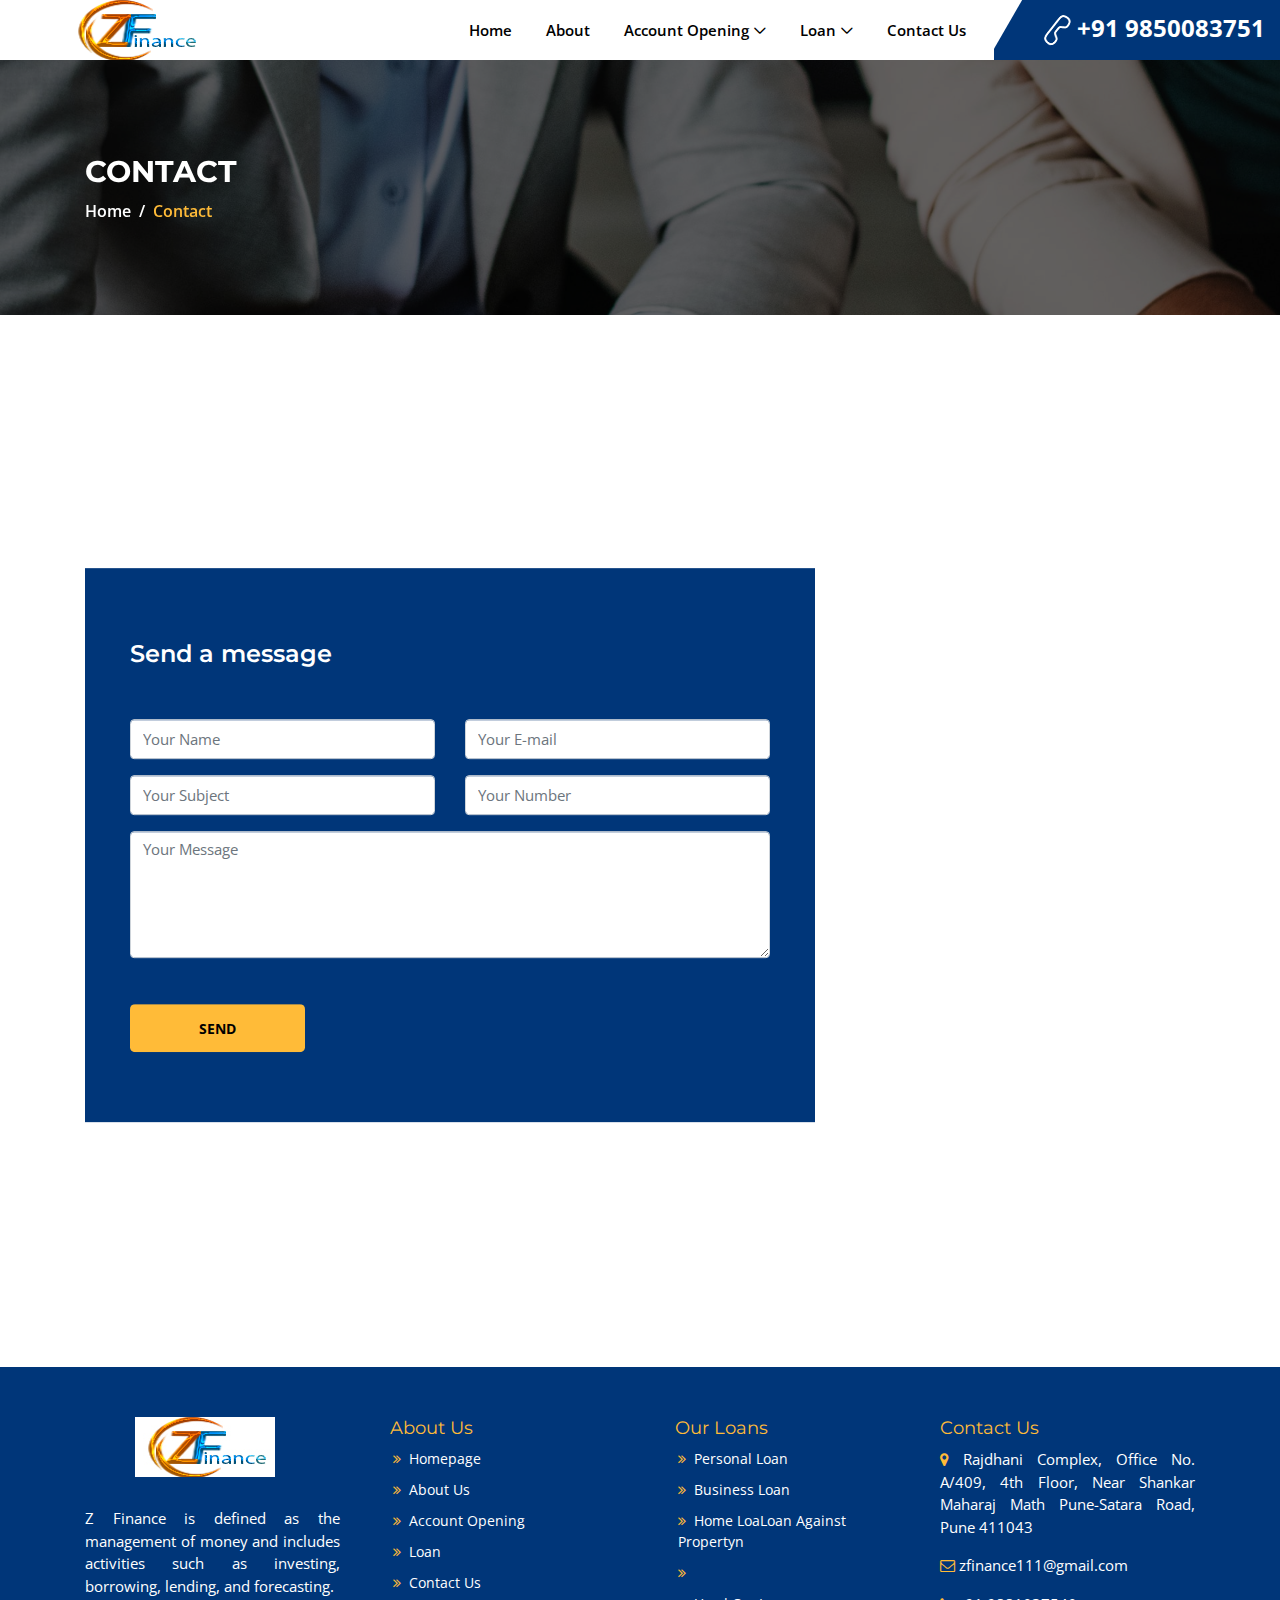
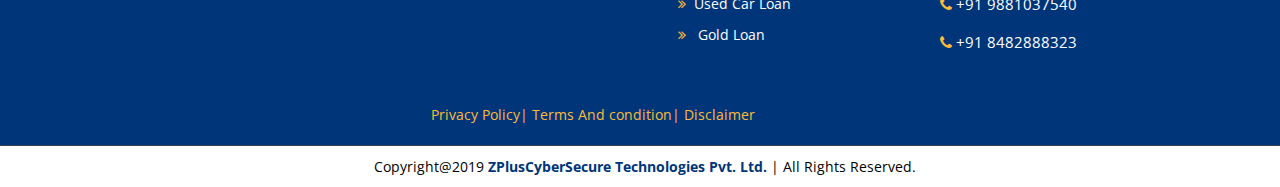
<file: contact.html>
<!DOCTYPE html>
<html lang="en">

<head>
    <meta charset="UTF-8">
    <meta name="description" content="">
    <meta http-equiv="X-UA-Compatible" content="IE=edge">
    <meta name="viewport" content="width=device-width, initial-scale=1, shrink-to-fit=no">
    <!-- The above 4 meta tags *must* come first in the head; any other head content must come *after* these tags -->

    <!-- Title -->
    <title>Z Finance</title>

    <!-- Favicon -->
    <link rel="icon" href="img/core-img/zlogo.png">

    <!-- Stylesheet -->
    <link rel="stylesheet" href="style.css">

</head>

<body>
    <!-- Preloader -->
    <div class="preloader d-flex align-items-center justify-content-center">
        <div class="lds-ellipsis">
            <div></div>
            <div></div>
            <div></div>
            <div></div>
        </div>
    </div>

    <!-- ##### Header Area Start ##### -->
    <header class="header-area">
        <!-- Top Header Area -->


        <!-- Navbar Area -->
        <div class="credit-main-menu" id="sticker">
            <div class="classy-nav-container breakpoint-off">
                <div class="container-fluid">

                    <!-- Menu -->
                    <nav class="classy-navbar justify-content-between" id="creditNav">

                        <!-- Navbar Toggler -->
                        <div class="classy-navbar-toggler">
                            <span class="navbarToggler"><span></span><span></span><span></span></span>
                        </div>

                        <!-- //////logo//////// -->
                        <div class="imglogo">
                            <img src="/img/core-img/zlogo.png" >
                        </div>



                        <!-- Menu -->
                        <div class="classy-menu">

                            <!-- Close Button -->
                            <div class="classycloseIcon">
                                <div class="cross-wrap"><span class="top"></span><span class="bottom"></span></div>
                            </div>

                            <!-- Nav Start -->
                            <div class="classynav">

                                <ul>
                                    <li><a href="index.html">Home</a></li>
                                    <li><a href="about.html">About</a></li>
                                    <li><a href="#">Account Opening</a>
                                        <ul class="dropdown">
                                            <li><a href="index.html">&nbsp;AllBanks
                                                    Account&nbsp;&nbsp;&nbsp;Opening</a></li><br>
                                            <li><a href="index.html">&nbsp;D-Mat Account &nbsp;&nbsp;&nbsp;Opening</a>
                                            </li><br>
                                            <li><a href="index.html">&nbsp;Insurance</a></li><br>
                                            <li><a href="index.html">&nbsp;Credit Card</a></li>


                                        </ul>
                                    </li>
                                    <li><a href="#">Loan</a>
                                        <ul class="dropdown">
                                            <li><a href="personalloan.html">&nbsp;Personal Loan</a></li>
                                            <li><a href="businessloan.html">&nbsp;Business Loan</a></li>
                                            <li><a href="homeloan.html">&nbsp;Home Loan</a></li>
                                            <li><a href="mortgage.html">&nbsp;Loan Against Property</a></li>
                                            <li><a href="usedcarloan.html">&nbsp;Used Car Loan</a></li>
                                            <li><a href="#">&nbsp;Gold Loan</a></li>

                                        </ul>
                                    </li>
                                    <li><a href="contact.html">Contact Us</a></li>


                                    </li>

                                </ul>
                            </div>
                            <!-- Nav End -->
                        </div>

                        <!-- Contact -->
                        <div class="contact">
                            <a href="tel:9850083751"><img src="img/core-img/call2.png" alt=""> +91 9850083751</a>
                        </div>
                    </nav>
                </div>
            </div>
        </div>
    </header>
    <!-- ##### Header Area End ##### -->

    <!-- ##### Breadcrumb Area Start ##### -->
    <section class="breadcrumb-area bg-img bg-overlay jarallax" style="background-image: url(img/bg-img/13.jpg);">
        <div class="container h-100">
            <div class="row h-100 align-items-center">
                <div class="col-12">
                    <div class="breadcrumb-content">
                        <h2>Contact</h2>
                        <nav aria-label="breadcrumb">
                            <ol class="breadcrumb">
                                <li class="breadcrumb-item"><a href="#">Home</a></li>
                                <li class="breadcrumb-item active" aria-current="page">Contact</li>
                            </ol>
                        </nav>
                    </div>
                </div>
            </div>
        </div>
    </section>
    <!-- ##### Breadcrumb Area End ##### -->

    <!-- ##### Contact Area Start ##### -->
    <section class="contact-area section-padding-100-0">
      

        <!-- ##### Google Maps ##### -->
        <div class="map-area">
            <iframe
                src="https://www.google.com/maps/embed?pb=!1m18!1m12!1m3!1d3784.2790411252754!2d73.85538481436805!3d18.471015475509937!2m3!1f0!2f0!3f0!3m2!1i1024!2i768!4f13.1!3m3!1m2!1s0x3bc2eb3fdf9f5ddd%3A0x1737d60e3d545b09!2sZplus%20Cyber%20Secure%20Technologies!5e0!3m2!1sen!2sin!4v1569406393149!5m2!1sen!2sin"></iframe>
            <!-- Contact Area -->
            <div class="contact---area">
                <div class="container">
                    <div class="row">
                        <div class="col-12 col-lg-8">
                            <!-- Contact Area -->
                            <div class="contact-form-area contact-page">
                                <h4 class="mb-50">Send a message</h4>

                                <form action="MAILTO:reshmajadhav2115@gmail.com" method="post" enctype="text/plain">
                                    <div class="row">
                                        <div class="col-lg-6">
                                            <div class="form-group">
                                                <input type="text"  class="form-control" name="name" id="name"
                                                    placeholder="Your Name" required pattern="^([A-Z][a-z]+)\s([A-Z][a-zA-Z-]+)$">
                                            </div>
                                        </div>
                                        <div class="col-lg-6">
                                            <div class="form-group">
                                                <input type="email" class="form-control" name="eaddress" id="eaddress"
                                                    placeholder="Your E-mail" required >
                                            </div>
                                        </div>
                                        <div class="col-lg-6">
                                            <div class="form-group">
                                                <input type="text" class="form-control" name="subject" id="subject"
                                                    placeholder="Your Subject"  required>
                                            </div>
                                        </div>
                                        <div class="col-lg-6">
                                            <div class="form-group">
                                                <input type="text" class="form-control" name="tel" id="tel"
                                                    placeholder="Your Number" required >
                                            </div>
                                        </div>
                                        <div class="col-12">
                                            <div class="form-group">
                                                <textarea  class="form-control" name="message" id="message" cols="20"
                                                    rows="5" placeholder="Your Message"></textarea>
                                            </div>
                                        </div>
                                        <div class="col-12">
                                            <button class="btn credit-btn mt-30" type="submit">Send</button>
                                        </div>
                                    </div>
                                </form>
                            </div>
                        </div>
                    </div>
                </div>
            </div>
        </div>
    </section>
    <!-- ##### Contact Area End ##### -->
<br><br>

    <!-- ##### Footer Area Start ##### -->
    <footer class="footer-area section-padding-100-0">
        <div class="container">
            <div class="row">
                <div class="col-12 col-sm-6 col-lg-3">
                    <div class="single-footer-widget mb-100">
                        <h5 class="widget-title">
                            <img src="/img/core-img/footerlogo.jpg"  style="margin-left: 50px;" >
                        </h5>
                        <!-- Nav -->
                        <nav>
                            <p style="color: white;text-align: justify; margin-top: 30px;">Z Finance is defined as the management of money
                                and includes activities such
                                as investing, borrowing, lending, and forecasting.</p>
                        </nav>
                    </div>
                </div>
                <!-- Single Footer Widget -->
                <div class="col-12 col-sm-6 col-lg-3">
                    <div class="single-footer-widget mb-100">
                        <h5 class="widget-title" style="margin-left: 20px;">About Us</h5>
                        <!-- Nav -->
                        <nav>
                            <ul>
                                
                                <li><a href="index.html">  <i class="fa fa-angle-double-right color" style="color: #ffbb38">&nbsp;&nbsp;</i>Homepage</a></li>
                                <li><a href="about.html"> <i class="fa fa-angle-double-right color" style="color: #ffbb38">&nbsp;&nbsp;</i>About Us</a></li>
                                <li><a href=""> <i class="fa fa-angle-double-right color" style="color: #ffbb38">&nbsp;&nbsp;</i>Account Opening</a></li>
                                <li><a href="personalloan.html"> <i class="fa fa-angle-double-right color" style="color: #ffbb38">&nbsp;&nbsp;</i>Loan</a></li>
                                <li><a href="contact.html"> <i class="fa fa-angle-double-right color" style="color: #ffbb38">&nbsp;&nbsp;</i>Contact Us</a></li>
                                
                            </ul>
                        </nav>
                    </div>
                </div>

                <!-- Single Footer Widget -->
                <div class="col-12 col-sm-6 col-lg-3">
                    <div class="single-footer-widget mb-100">
                        <h5 class="widget-title" style="margin-left: 20px;">Our Loans</h5>
                        <!-- Nav -->
                        <nav>
                            <ul>
                                <li><a href="personalloan.html"><i class="fa fa-angle-double-right color" style="color: #ffbb38">&nbsp;&nbsp;</i>Personal Loan</a></li>
                                <li><a href="businessloan.html"><i class="fa fa-angle-double-right color" style="color: #ffbb38">&nbsp;&nbsp;</i>Business Loan</a></li>
                                <li><a href="homeloan.html"><i class="fa fa-angle-double-right color" style="color: #ffbb38">&nbsp;&nbsp;</i>Home LoaLoan Against Propertyn</a></li>
                                <li><a href="mortgage.html"><i class="fa fa-angle-double-right color" style="color: #ffbb38">&nbsp;&nbsp;</i></a></li>
                                <li><a href="usedcarloan.html"><i class="fa fa-angle-double-right color" style="color: #ffbb38">&nbsp;&nbsp;</i>Used Car Loan</a></li>
                                <li><a href="#"><i class="fa fa-angle-double-right color" style="color: #ffbb38">&nbsp;&nbsp;</i>&nbsp;Gold Loan</a></li>
                            </ul>
                        </nav>
                    </div>
                </div>

                <!-- Single Footer Widget -->
                <div class="col-12 col-sm-6 col-lg-3">
                    <div class="single-footer-widget mb-100">
                        <h5 class="widget-title">Contact Us</h5>
                        <!-- Nav -->
                        <nav>
                            <p class="address">
                                <i class="fa fa-map-marker fa-1x" style="color: #ffbb38;" ></i>&nbsp;Rajdhani Complex, Office No. A/409, 4th Floor, Near Shankar Maharaj Math Pune-Satara
                                Road, Pune 411043
                            </p>
                            <p class="address"><i class="fa fa-envelope-o fa-1x" style="color: #ffbb38;"></i>&nbsp;zfinance111@gmail.com</p>
                            <p class="address"><i class="fa fa-phone fa-1x" style="color: #ffbb38;"></i>  +91    9881037540</p>
                            <p class="address"><i class="fa fa-phone fa-1x" style="color: #ffbb38;"></i>  +91    8482888323</p>
                            
                        </nav>
                    </div>
                </div>
                  <!--Terms conditions  -->
                <div class="container">
                    <div class="row">
                        <div class="offset-md-2 col-md-7">
                            <div class="pb-legal-links">
                                <div class="row">
                                    <div class=" col-sm-12 para">
                                        <a href="privacypolicy.html" data-ga-label="footerPrivacyPolicy" style="color:  #ffbb38;">Privacy Policy|</a>
                                    <!-- </div>
                                    <div class=" col-sm-1"> -->
                                        <a href="termscondition.html" data-ga-label="footerTermsOfUse" style="color:  #ffbb38;">Terms And condition|</a>
                                    <!-- </div>
                                    <div class=" col-sm-1"> -->
                                        <a href="disclaimer.html" data-ga-label="footerDisclaimer" style="color:  #ffbb38;">Disclaimer</a>
                                    </div>  
                                </div>
                            </div>
                        </div>
                        <!-- social media links -->
                        <!-- <div class="col-md-3">
                            <div class="pb-social-links">
                                <a target="_blank" rel="nofollow noopener" href="https://www.facebook.com/Paisabazaar" data-ga-label="footerFacebook"><img src="PBHP/assets/images/footer/facebook.svg" data-src="PBHP/assets/images/footer/facebook.svg" alt="facebook"></a>
                                <a target="_blank" rel="nofollow noopener" href="https://in.linkedin.com/company/paisabazaar" data-ga-label="footerLinkedIn"><img src="PBHP/assets/images/footer/linkedin.svg" data-src="PBHP/assets/images/footer/linkedin.svg" alt="linkedin"></a>
                                <a target="_blank" rel="nofollow noopener" href="https://twitter.com/PaisaBazaar_in" data-ga-label="footerTwitter"><img src="PBHP/assets/images/footer/twitter.svg" data-src="PBHP/assets/images/footer/twitter.svg" alt="twitter"></a>
                                <a target="_blank" rel="nofollow noopener" href="https://www.youtube.com/channel/UC7YUrsXvsWdidfUNjDUOACg" data-ga-label="footerYoutube"><img src="PBHP/assets/images/footer/youtube.svg" data-src="PBHP/assets/images/footer/youtube.svg" alt="youtube"></a>
                                <a target="_blank" rel="nofollow noopener" href="https://www.instagram.com/paisabazaar_pb/" data-ga-label="footerInstagram"><img src="PBHP/assets/images/footer/instagram.svg" data-src="PBHP/assets/images/footer/instagram.svg" alt="instagram"></a>
                            </div>
                        </div> -->
                        <!-- /social media links -->
                    </div>
                </div>   

            </div>
        </div>

        <!-- Copywrite Area -->
        <div class="copywrite-area">
            <div class="container">
                <div class="row">
                    <div class="col-12">
                        <div class="copywrite-content d-flex flex-wrap justify-content-between align-items-center">


                            <!-- Copywrite Text -->
                            <p class="copywrite-text">
                                Copyright@2019 <a href="https://zpluscybertech.com/">ZPlusCyberSecure Technologies Pvt.
                                    Ltd.</a> | All Rights Reserved.

                            </p>
                        </div>
                    </div>
                </div>
            </div>
        </div>
    </footer>
    <!-- ##### Footer Area Start ##### -->

    <!-- ##### All Javascript Script ##### -->
    <!-- jQuery-2.2.4 js -->
    <script src="js/jquery/jquery-2.2.4.min.js"></script>
    <!-- Popper js -->
    <script src="js/bootstrap/popper.min.js"></script>
    <!-- Bootstrap js -->
    <script src="js/bootstrap/bootstrap.min.js"></script>
    <!-- All Plugins js -->
    <script src="js/plugins/plugins.js"></script>
    <!-- Active js -->
    <script src="js/active.js"></script>
</body>

</html>
</file>
<file: css/whatsapp.css>
.float{
	position:fixed;
	width:60px;
	height:60px;
	bottom:0px;
	/* right:40px; */
	background-color:#25d366;
	color:#FFF;
	border-radius:50px;
	text-align:center;
    font-size:30px;
	box-shadow: 2px 2px 3px #999;
    z-index:100;
}

.my-float{
	margin-top:16px;
}
</file>
<file: style.css>
@import url("https://fonts.googleapis.com/css?family=Montserrat:300,400,500,600,700|Open+Sans:300,400,600,700");
/* :: 2.0 Import All CSS */
@import url(css/bootstrap.min.css);
@import url(css/classy-nav.css);
@import url(css/owl.carousel.min.css);
@import url(css/animate.css);
@import url(css/font-awesome.min.css);
@import url(css/credit-icon.css);

* {
  margin: 0;
  padding: 0; }

body {
  font-family: "Open Sans", sans-serif;
  font-size: 14px; }
/* Downlaod Button */


h1,
h2,
h3,
h4,
h5,
h6 {
  font-family: "Montserrat", sans-serif;
  /* color: #000000; */
  line-height: 1.3;
  font-weight: 700; }

p {
  /* color: #838383; */
  font-size: 15px;
  /* line-height: 2; */
  font-weight: 400; }
/* 
a,
a:hover,
a:focus {
  -webkit-transition-duration: 500ms;
  transition-duration: 500ms;
  text-decoration: none;
  outline: 0 solid transparent;
  color: #000000;
  font-weight: 700;
  font-size: 16px;
 } */

ul,
ol {
  margin: 0; }
  ul li,
  ol li {
    list-style: none; }

img {
  height: auto;
  max-width: 100%; }

/* :: 3.1.0 Spacing */
.mt-15 {
  margin-top: 15px !important; }

.mt-30 {
  margin-top: 30px !important; }

.mt-50 {
  margin-top: 50px !important; }

.mt-70 {
  margin-top: 70px !important; }

.mt-100 {
  margin-top: 100px !important; }

.mb-15 {
  margin-bottom: 15px !important; }

.mb-30 {
  margin-bottom: 30px !important; }

.mb-50 {
  margin-bottom: 50px !important; }

.mb-70 {
  margin-bottom: 70px !important; }

.mb-100 {
  margin-bottom: 50px !important; }

.ml-15 {
  margin-left: 15px !important; }

.ml-30 {
  margin-left: 30px !important; }

.ml-50 {
  margin-left: 50px !important; }

.mr-15 {
  margin-right: 15px !important; }

.mr-30 {
  margin-right: 30px !important; }

.mr-50 {
  margin-right: 50px !important; }

/* :: 3.2.0 Height */
.height-400 {
  height: 400px !important; }

.height-500 {
  height: 500px !important; }

.height-600 {
  height: 600px !important; }

.height-700 {
  height: 700px !important; }

.height-800 {
  height: 800px !important; }

/* :: 3.3.0 Section Padding */
.section-padding-100 {
  padding-top: 100px;
  padding-bottom: 100px; }

.section-padding-100-0 {
  padding-top: 50px;
  padding-bottom: 0; }

.section-padding-0-100 {
  padding-top: 0;
  padding-bottom: 100px; }

.section-padding-100-70 {
  padding-top: 100px;
  padding-bottom: 70px; }

/* :: 3.4.0 Preloader */
.preloader {
  background-color: #003679;
  width: 100%;
  height: 100%;
  position: fixed;
  top: 0;
  left: 0;
  right: 0;
  z-index: 99999; }
  .preloader .lds-ellipsis {
    display: inline-block;
    position: relative;
    width: 64px;
    height: 64px; }
    .preloader .lds-ellipsis div {
      position: absolute;
      top: 27px;
      width: 11px;
      height: 11px;
      border-radius: 50%;
      background: #ffbb38;
      animation-timing-function: cubic-bezier(0, 1, 1, 0); }
      .preloader .lds-ellipsis div:nth-child(1) {
        left: 6px;
        -webkit-animation: lds-ellipsis1 0.6s infinite;
        animation: lds-ellipsis1 0.6s infinite; }
      .preloader .lds-ellipsis div:nth-child(2) {
        left: 6px;
        -webkit-animation: lds-ellipsis2 0.6s infinite;
        animation: lds-ellipsis2 0.6s infinite; }
      .preloader .lds-ellipsis div:nth-child(3) {
        left: 26px;
        -webkit-animation: lds-ellipsis2 0.6s infinite;
        animation: lds-ellipsis2 0.6s infinite; }
      .preloader .lds-ellipsis div:nth-child(4) {
        left: 45px;
        -webkit-animation: lds-ellipsis3 0.6s infinite;
        animation: lds-ellipsis3 0.6s infinite; }

@-webkit-keyframes lds-ellipsis1 {
  0% {
    -webkit-transform: scale(0);
    transform: scale(0); }
  100% {
    -webkit-transform: scale(1);
    transform: scale(1); } }
@keyframes lds-ellipsis1 {
  0% {
    -webkit-transform: scale(0);
    transform: scale(0); }
  100% {
    -webkit-transform: scale(1);
    transform: scale(1); } }
@-webkit-keyframes lds-ellipsis3 {
  0% {
    -webkit-transform: scale(1);
    transform: scale(1); }
  100% {
    -webkit-transform: scale(0);
    transform: scale(0); } }
@keyframes lds-ellipsis3 {
  0% {
    -webkit-transform: scale(1);
    transform: scale(1); }
  100% {
    -webkit-transform: scale(0);
    transform: scale(0); } }
@-webkit-keyframes lds-ellipsis2 {
  0% {
    -webkit-transform: translate(0, 0);
    transform: translate(0, 0); }
  100% {
    -webkit-transform: translate(19px, 0);
    transform: translate(19px, 0); } }
@keyframes lds-ellipsis2 {
  0% {
    -webkit-transform: translate(0, 0);
    transform: translate(0, 0); }
  100% {
    -webkit-transform: translate(19px, 0);
    transform: translate(19px, 0); } }
/* :: 3.5.0 Miscellaneous */
.jarallax {
  position: relative;
  z-index: 0; }

.jarallax > .jarallax-img {
  position: absolute;
  object-fit: cover;
  font-family: 'object-fit: cover;';
  top: 0;
  left: 0;
  width: 100%;
  height: 100%;
  z-index: -1; }

.section-heading {
  position: relative;
  z-index: 1;
  margin-bottom: 30px; }
  .section-heading .line {
    width: 25px;
    height: 5px;
    border-radius: 3px;
    background-color: #ffbb38;
    margin-bottom: 20px; }
  .section-heading p {
    font-size: 12px;
    margin-bottom: 0;
    letter-spacing: 2px;
    color: #a5a5a5;
    text-transform: uppercase; }
  .section-heading h2 {
    font-size: 36px;
    color: #212121;
    font-weight: 700;
    margin-bottom: 0; }
    @media only screen and (min-width: 992px) and (max-width: 1199px) {
      .section-heading h2 {
        font-size: 28px; } }
    @media only screen and (min-width: 768px) and (max-width: 991px) {
      .section-heading h2 {
        font-size: 24px; } }
    @media only screen and (max-width: 767px) {
      .section-heading h2 {
        font-size: 24px; } }
  .section-heading.white .line {
    background-color: #ffffff; }
  /* .section-heading.white p,
  .section-heading.white h2 {
    color: #ffffff;
   } */
  .section-heading.text-center .line {
    margin-left: auto;
    margin-right: auto; }

.box-shadow {
  position: relative;
  z-index: 1; }
  .box-shadow:hover {
    box-shadow: 0 0 24px rgba(0, 0, 0, 0.2); }

.tooltip-inner {
  background-color: #ffbb38;
  box-shadow: 0 0 24px rgba(0, 0, 0, 0.2); }

.tooltip .arrow::before {
  border-bottom-color: #ffbb38; }

.bg-img {
  background-position: center center;
  background-size: cover;
  background-repeat: no-repeat; }

.bg-white {
  background-color: #ffffff !important; }

.bg-dark {
  background-color: #000000 !important; }

.bg-transparent {
  background-color: transparent !important; }

.bg-gray {
  background-color: #f1f7f9; }

.font-bold {
  font-weight: 700; }

.font-light {
  font-weight: 300; }

.bg-overlay {
  position: relative;
  z-index: 2;
  background-position: center center;
  background-size: cover; }
  .bg-overlay::after {
    background-color: rgba(0, 0, 0, 0.61);
    position: absolute;
    z-index: -1;
    top: 0;
    left: 0;
    width: 100%;
    height: 100%;
    content: ""; }

.bg-fixed {
  background-attachment: fixed !important; }

/* :: 3.6.0 ScrollUp */
#scrollUp {
  background-color: #ffbb38;
  border-radius: 5px 0 0 5px;
  bottom: 70px;
  color: black;
  font-size: 10px;
  padding: 12px 0;
  height: 60px;
  line-height: 1.5;
  right: 0;
  text-align: center;
  width: 35px;
  -webkit-transition-duration: 500ms;
  transition-duration: 500ms;
  font-weight: 700;
  box-shadow: 0 1px 5px 2px rgba(0, 0, 0, 0.15);
  text-transform: uppercase; }
  #scrollUp i {
    font-size: 18px;
    display: block; }
  #scrollUp:hover {
    background-color: #003679;
    color: #ffffff; }

/* :: 3.7.0 Credit Button */
.credit-btn {
  -webkit-transition-duration: 500ms;
  transition-duration: 500ms;
  background-color: #ffbb38;
  position: relative;
  z-index: 1;
  display: inline-block;
  min-width: 175px;
  height: 48px;
  color:black;
  border-radius: 5px;
  padding: 0 30px;
  font-size: 14px;
  line-height: 48px;
  font-weight: 700;
  text-transform: uppercase; }

  .credit-btnone{
    -webkit-transition-duration: 500ms;
    transition-duration: 500ms;
    background-color: #ffbb38;
    position: relative;
    z-index: 1;
    display: inline-block;
    min-width: 175px;
    height: 48px;
    color:black;
    border-radius: 5px;
    padding: 0 30px;
    font-size: 14px;
    line-height: 48px;
    font-weight: 700;
    text-transform: uppercase;
  }

  .credit-btnone :hover, .credit-btn:focus {
    font-size: 14px;
    font-weight: 700;
    background-color: #003679;
    border: 1px solid #ffffff;
    color: #ffffff; }
  
  .credit-btn:hover, .credit-btn:focus {
    font-size: 14px;
    font-weight: 700;
    background-color: #003679;
    border: 1px solid #ffffff;
    color: #ffffff; }
  .credit-btn.btn-2 {
    background-color: #003679;
    color: #ffffff; }
    .credit-btn.btn-2:hover, .credit-btn.btn-2:focus {
      background-color: #ffbb38;
      color: #ffffff; }
  .credit-btn.btn-3 {
    background-color: transparent;
    color: #003679;
    border: 2px solid #003679;
    line-height: 44px; }
    .credit-btn.btn-3:hover, .credit-btn.btn-3:focus {
      border: 2px solid #003679;
      background-color: #003679;
      color: #ffffff; }

/* :: 4.0 Header Area CSS */
.header-area {
  position: relative;
  z-index: 1000;
  width: 100%; }
  .header-area .top-header-area {
    position: relative;
    z-index: 1;
    width: 100%;
    height: 70px;
     }
    .header-area .top-header-area .top-contact-info {
      position: relative;
      z-index: 1; }
      .header-area .top-header-area .top-contact-info a {
        display: inline-block;
        color: #838383;
        font-size: 14px;
        margin-bottom: 0;
        display: -webkit-box;
        display: -ms-flexbox;
        display: flex;
        -webkit-box-align: center;
        -ms-flex-align: center;
        -ms-grid-row-align: center;
        align-items: center;
        font-weight: 600; }
        .header-area .top-header-area .top-contact-info a img {
          margin-right: 10px; }
        @media only screen and (max-width: 767px) {
          .header-area .top-header-area .top-contact-info a span {
            display: none; } }
        .header-area .top-header-area .top-contact-info a:first-child {
          margin-right: 30px; }
        .header-area .top-header-area .top-contact-info a:hover, .header-area .top-header-area .top-contact-info a:focus {
          color: #003679; }
        @media only screen and (min-width: 768px) and (max-width: 991px) {
          .header-area .top-header-area .top-contact-info a {
            font-size: 13px; } }
  .header-area .credit-main-menu {
    position: relative;
    width: 100%;
    z-index: 1;
    background-color: #003679; }
    .header-area .credit-main-menu::after {
      width: 50%;
      height: 100%;
      background-color: white;
      position: absolute;
      top: 0;
      left: 0;
      content: '';
      z-index: 1; }
    .header-area .credit-main-menu .classy-nav-container {
      background-color: transparent; }
    .header-area .credit-main-menu .classy-navbar {
      height: 60px;
      padding: 0;
      background-color: white; }
      @media only screen and (max-width: 767px) {
        .header-area .credit-main-menu .classy-navbar {
          height: 70px; } }
      .header-area .credit-main-menu .classy-navbar .classynav ul li a {
        font-weight: 600;
        text-transform: capitalize;
        font-size: 15px;
        padding: 0 15px;
        color: black; }
        .header-area .credit-main-menu .classy-navbar .classynav ul li a:hover, .header-area .credit-main-menu .classy-navbar .classynav ul li a:focus {
          color: #ffbb38; }
        @media only screen and (min-width: 992px) and (max-width: 1199px) {
          .header-area .credit-main-menu .classy-navbar .classynav ul li a {
            font-size: 14px; } }
        @media only screen and (min-width: 768px) and (max-width: 991px) {
          .header-area .credit-main-menu .classy-navbar .classynav ul li a {
            color: #003679; } }
        @media only screen and (max-width: 767px) {
          .header-area .credit-main-menu .classy-navbar .classynav ul li a {
            color: #003679; } }
      .header-area .credit-main-menu .classy-navbar .classynav > ul > li:first-child a {
        padding-left: 0; }
        @media only screen and (min-width: 768px) and (max-width: 991px) {
          .header-area .credit-main-menu .classy-navbar .classynav > ul > li:first-child a {
            padding-left: 15px; } }
        @media only screen and (max-width: 767px) {
          .header-area .credit-main-menu .classy-navbar .classynav > ul > li:first-child a {
            padding-left: 15px; } }
      .header-area .credit-main-menu .classy-navbar .classynav ul li.megamenu-item > a::after,
      .header-area .credit-main-menu .classy-navbar .classynav ul li.has-down > a::after {
        color: black; }
        @media only screen and (min-width: 768px) and (max-width: 991px) {
          .header-area .credit-main-menu .classy-navbar .classynav ul li.megamenu-item > a::after,
          .header-area .credit-main-menu .classy-navbar .classynav ul li.has-down > a::after {
            color: #003679; } }
        @media only screen and (max-width: 767px) {
          .header-area .credit-main-menu .classy-navbar .classynav ul li.megamenu-item > a::after,
          .header-area .credit-main-menu .classy-navbar .classynav ul li.has-down > a::after {
            color: #003679; } }
      .header-area .credit-main-menu .classy-navbar .classynav ul li ul li a {
        color: #003679;
        font-size: 14px; }
      .header-area .credit-main-menu .classy-navbar .contact {
        position: relative;
        z-index: 1;
        padding-left: 50px;
        height: 100%;
        overflow-y: hidden;
        overflow-x: hidden; }
        .header-area .credit-main-menu .classy-navbar .contact::before {
          width: 100%;
          height: 200%;
          content: '';
          position: absolute;
          top: 42%;
          left: 0;
          z-index: -1;
          background-color: #003679;
          -webkit-transform: rotate(30deg);
          transform: rotate(30deg); }
        .header-area .credit-main-menu .classy-navbar .contact::after {
          width: 1000%;
          height: 100%;
          content: '';
          position: absolute;
          top: 0;
          left: 62px;
          z-index: -1;
          background-color:#003679;
         }
        .header-area .credit-main-menu .classy-navbar .contact a {
          display: inline-block;
          font-size: 24px;
          color: white;
          font-weight: 700;
          line-height: 55px; }
          .header-area .credit-main-menu .classy-navbar .contact a:hover {
            color: #ffffff; }
          @media only screen and (min-width: 992px) and (max-width: 1199px) {
            .header-area .credit-main-menu .classy-navbar .contact a {
              font-size: 20px; } }
          @media only screen and (min-width: 768px) and (max-width: 991px) {
            .header-area .credit-main-menu .classy-navbar .contact a {
              font-size: 18px; } }
          @media only screen and (max-width: 767px) {
            .header-area .credit-main-menu .classy-navbar .contact a {
              font-size: 14px;
              line-height: 70px; } }
  .header-area .is-sticky .credit-main-menu {
    box-shadow: 0 7px 40px 0 rgba(0, 0, 0, 0.3); }

/* :: 5.0 Hero Area CSS */
.hero-area {
  position: relative;
  z-index: 1; }
  .hero-area .owl-dots {
    display: -webkit-box;
    display: -ms-flexbox;
    display: flex;
    -webkit-box-pack: center;
    -ms-flex-pack: center;
    justify-content: center;
    position: absolute;
    width: 100%;
    z-index: 100;
    bottom: 30px;
    left: 0;
    right: 0; }
    .hero-area .owl-dots .owl-dot {
      width: 8px;
      height: 8px;
      background-color: #d2d2d2;
      border-radius: 50%;
      margin: 0 6px; }
      .hero-area .owl-dots .owl-dot.active {
        background-color: #ffbb38; }
  .hero-area .owl-prev,
  .hero-area .owl-next {
    position: absolute;
    width: 46px;
    height: 46px;
    border-radius: 50%;
    top: 50%;
    margin-top: -23px;
    font-size: 18px;
    color: #ffffff;
    background-color: #003679;
    left: 20px;
    text-align: center;
    -webkit-transition-duration: 500ms;
    transition-duration: 500ms;
    line-height: 46px;
    opacity: 0;
    visibility: hidden; }
    @media only screen and (max-width: 767px) {
      .hero-area .owl-prev,
      .hero-area .owl-next {
        left: 10px; } }
    .hero-area .owl-prev:hover,
    .hero-area .owl-next:hover {
      background-color: #ffbb38;
      color: #ffffff; }
  .hero-area .owl-next {
    left: auto;
    right: 20px; }
    @media only screen and (max-width: 767px) {
      .hero-area .owl-next {
        right: 10px; } }
  .hero-area:hover .owl-next,
  .hero-area:hover .owl-prev {
    opacity: 1;
    visibility: visible; }

.single-slide {
  position: relative;
  z-index: 99;
  width: 100%;
  height: 760px;
  background-color: #ffffff;
  overflow: hidden; }
  @media only screen and (min-width: 992px) and (max-width: 1199px) {
    .single-slide {
      height: 600px; } }
  @media only screen and (min-width: 768px) and (max-width: 991px) {
    .single-slide {
      height: 600px; } }
  @media only screen and (max-width: 767px) {
    .single-slide {
      height: 600px; } }
  .single-slide .slide-bg-img {
    position: absolute;
    width: 100%;
    height: 100%;
    z-index: -12;
    top: 0;
    left: 0;
    right: 0;
    bottom: 0;
    -webkit-animation: slide-bg linear 10000ms infinite;
    animation: slide-bg linear 10000ms infinite; }
  .single-slide .slide-du-indicator {
    position: absolute;
    z-index: 10;
    width: 0;
    height: 2px;
    background-color: #ffbb38;
    left: 0;
    bottom: 0;
    -webkit-animation: slide-du-indicator linear 10000ms infinite;
    animation: slide-du-indicator linear 10000ms infinite; }
  .single-slide .welcome-text {
    position: relative;
    z-index: 1; }
    .single-slide .welcome-text h6 {
      font-size: 18px;
      font-weight: 400;
      color: #ffffff;
      margin-bottom: 15px; }
    .single-slide .welcome-text h2 {
      font-size: 70px;
      color: #ffffff;
      font-weight: 600;
      margin-bottom: 10px;
      text-transform: uppercase; }
      .single-slide .welcome-text h2 span {
        color: #ffbb38; }
      @media only screen and (min-width: 992px) and (max-width: 1199px) {
        .single-slide .welcome-text h2 {
          font-size: 48px; } }
      @media only screen and (min-width: 768px) and (max-width: 991px) {
        .single-slide .welcome-text h2 {
          font-size: 42px; } }
      @media only screen and (max-width: 767px) {
        .single-slide .welcome-text h2 {
          font-size: 24px; } }
    .single-slide .welcome-text p {
      font-size: 16px;
      color: #ffffff; }

@-webkit-keyframes slide-du-indicator {
  0% {
    width: 0; }
  100% {
    width: 100%; } }
@keyframes slide-du-indicator {
  0% {
    width: 0; }
  100% {
    width: 100%; } }
@-webkit-keyframes slide-bg {
  0% {
    -webkit-transform: scale(1.3);
    transform: scale(1.3); }
  100% {
    -webkit-transform: scale(1);
    transform: scale(1); } }
@keyframes slide-bg {
  0% {
    -webkit-transform: scale(1.3);
    transform: scale(1.3); }
  100% {
    -webkit-transform: scale(1);
    transform: scale(1); } }
/* :: 6.0 Features Area CSS */
.single-features-area {
  position: relative;
  z-index: 1; }
  .single-features-area h6 {
    font-size: 18px;
    color: #6e6e6e;
    margin-bottom: 0;
    font-family: "Open Sans", sans-serif;
    font-weight: 600;
    line-height: 1.8; }
  .single-features-area img {
    margin-bottom: 15px; }
  .single-features-area h5 {
    font-size: 18px;
    margin-bottom: 0;
    -webkit-transition-duration: 500ms;
    transition-duration: 500ms; }
    @media only screen and (min-width: 992px) and (max-width: 1199px) {
      .single-features-area h5 {
        font-size: 15px; } }
  .single-features-area:hover h5 {
    color: #ffbb38; }

/* :: 7.0 Special Feature CSS */
.special-feature-area {
  position: relative;
  z-index: 1; }
  .special-feature-area .special-feature-content {
    -webkit-box-flex: 0;
    -ms-flex: 0 0 50%;
    flex: 0 0 50%;
    max-width: 50%;
    width: 50%;
    background-color: #ffbb38; }
    @media only screen and (max-width: 767px) {
      .special-feature-area .special-feature-content {
        -webkit-box-flex: 0;
        -ms-flex: 0 0 100%;
        flex: 0 0 100%;
        max-width: 100%;
        width: 100%; } }
    .special-feature-area .special-feature-content .feature-text {
      position: relative;
      z-index: 1;
      max-width: 555px;
      margin-left: auto;
      padding-right: 70px; }
      .special-feature-area .special-feature-content .feature-text h6 {
        color: #ffffff;
        line-height: 1.7;
        margin-bottom: 50px;
        font-weight: 600; }
        @media only screen and (min-width: 768px) and (max-width: 991px) {
          .special-feature-area .special-feature-content .feature-text h6 {
            font-size: 14px; } }
        @media only screen and (max-width: 767px) {
          .special-feature-area .special-feature-content .feature-text h6 {
            font-size: 14px; } }
      @media only screen and (min-width: 992px) and (max-width: 1199px) {
        .special-feature-area .special-feature-content .feature-text {
          max-width: 465px;
          padding-right: 40px; } }
      @media only screen and (min-width: 768px) and (max-width: 991px) {
        .special-feature-area .special-feature-content .feature-text {
          max-width: 350px;
          padding-right: 20px; } }
      @media only screen and (max-width: 767px) {
        .special-feature-area .special-feature-content .feature-text {
          max-width: 100%;
          padding-right: 15px;
          padding-left: 15px; } }
  .special-feature-area .special-feature-thumbnail {
    -webkit-box-flex: 0;
    -ms-flex: 0 0 50%;
    flex: 0 0 50%;
    max-width: 50%;
    width: 50%; }
    @media only screen and (max-width: 767px) {
      .special-feature-area .special-feature-thumbnail {
        -webkit-box-flex: 0;
        -ms-flex: 0 0 100%;
        flex: 0 0 100%;
        max-width: 100%;
        width: 100%;
        height: 250px; } }
  .special-feature-area.style-2 .special-feature-content {
    background-color: #003679; }
    .special-feature-area.style-2 .special-feature-content .feature-text {
      margin-left: 0;
      margin-right: auto;
      padding-right: 0;
      padding-left: 70px; }
      @media only screen and (min-width: 992px) and (max-width: 1199px) {
        .special-feature-area.style-2 .special-feature-content .feature-text {
          padding-left: 40px; } }
      @media only screen and (min-width: 768px) and (max-width: 991px) {
        .special-feature-area.style-2 .special-feature-content .feature-text {
          padding-left: 20px; } }
      @media only screen and (max-width: 767px) {
        .special-feature-area.style-2 .special-feature-content .feature-text {
          padding-left: 15px;
          padding-right: 15px; } }

/* :: 8.0 CTA Area CSS */
.cta-area {
  position: relative;
  z-index: 1; }
  .cta-area .cta-thumbnail {
    -webkit-box-flex: 0;
    -ms-flex: 0 0 50%;
    flex: 0 0 50%;
    max-width: 50%;
    width: 50%; }
    @media only screen and (min-width: 768px) and (max-width: 991px) {
      .cta-area .cta-thumbnail {
        -webkit-box-flex: 0;
        -ms-flex: 0 0 100%;
        flex: 0 0 100%;
        max-width: 100%;
        width: 100%;
        height: 400px; } }
    @media only screen and (max-width: 767px) {
      .cta-area .cta-thumbnail {
        -webkit-box-flex: 0;
        -ms-flex: 0 0 100%;
        flex: 0 0 100%;
        max-width: 100%;
        width: 100%;
        height: 280px; } }
  .cta-area .cta-content {
    position: relative;
    z-index: 1;
    padding: 100px 5%;
    -webkit-box-flex: 0;
    -ms-flex: 0 0 50%;
    flex: 0 0 50%;
    max-width: 50%;
    width: 50%;
    background-color: #ffbb38; }
    @media only screen and (min-width: 768px) and (max-width: 991px) {
      .cta-area .cta-content {
        -webkit-box-flex: 0;
        -ms-flex: 0 0 100%;
        flex: 0 0 100%;
        max-width: 100%;
        width: 100%; } }
    @media only screen and (max-width: 767px) {
      .cta-area .cta-content {
        -webkit-box-flex: 0;
        -ms-flex: 0 0 100%;
        flex: 0 0 100%;
        max-width: 100%;
        width: 100%; } }
    .cta-area .cta-content h6 {
      /* color: #ffffff; */
      font-weight: 600;
      font-family: "Open Sans", sans-serif;
      line-height: 1.8; }
    .cta-area .cta-content .single-skils-area .skills-text span {
      color: #ffffff;
      font-size: 18px;
      font-weight: 700; }
    .cta-area .cta-content .single-skils-area p {
      margin-bottom: 0;
      font-family: "Open Sans", sans-serif;
      letter-spacing: 2px;
      color: #ffffff;
      text-transform: uppercase; }

.cta-2-area {
  position: relative;
  z-index: 1;
  background-color: #003679;
  padding-top: 50px; }
  .cta-2-area .cta-content .cta-text {
    position: relative;
    z-index: 1;
    margin-bottom: 50px; }
    .cta-2-area .cta-content .cta-text h4 {
      color: #ffffff;
      font-family: "Open Sans", sans-serif;
      margin-bottom: 0;
      font-weight: 600; }
      @media only screen and (min-width: 768px) and (max-width: 991px) {
        .cta-2-area .cta-content .cta-text h4 {
          font-size: 18px; } }
    .cta-2-area .cta-content .cta-text p {
      color: #ffffff;
      font-size: 14px;
      margin-bottom: 0; }
    @media only screen and (max-width: 767px) {
      .cta-2-area .cta-content .cta-text {
        -webkit-box-flex: 0;
        -ms-flex: 0 0 100%;
        flex: 0 0 100%;
        max-width: 100%;
        width: 100%; } }
  .cta-2-area .cta-content .cta-btn {
    position: relative;
    z-index: 1;
    margin-bottom: 50px; }
    @media only screen and (max-width: 767px) {
      .cta-2-area .cta-content .cta-btn {
        -webkit-box-flex: 0;
        -ms-flex: 0 0 100%;
        flex: 0 0 100%;
        max-width: 100%;
        width: 100%; } }

/* :: 11.0 Footer Area CSS */
.footer-area {
  position: relative;
  z-index: 1;
  background-color: #003679; }
  .footer-area .single-footer-widget {
    /* position: relative; */
    z-index: 1; }
    .footer-area .single-footer-widget .widget-title {
      font-size: 18px;
      color: #ffbb38;
      /* margin-bottom: 40px; */
      font-weight: 400; }
    .footer-area .single-footer-widget ul li a {
      display: block;
      color: #ffffff;
      font-size: 14px;
      font-weight: 400;
      margin-bottom: 10px;
      position: relative;
      z-index: 1;
      padding-left: 23px; }
      .footer-area .single-footer-widget ul li a::before {
        content: '';
        width: 8px;
        height: 8px;
        top: 7px;
        left: 0;
        border-radius: 50%;
        /* background-color: #ffbb38; */
        position: absolute;
        z-index: 1; }
      .footer-area .single-footer-widget ul li a:hover, .footer-area .single-footer-widget ul li a:focus {
        color: #ffbb38; }
    .footer-area .single-footer-widget ul li:last-child a {
      margin-bottom: 0; }
  .footer-area .copywrite-area {
    position: relative;
    z-index: 1;
    border-top: 1px solid #3c4450;
    /* padding: 30px 0;  */
    background-color: white;
  }

    .footer-area .copywrite-area .copywrite-text {
      font-size: 14px;
      margin-bottom: 0;
      color: black;
      font-weight: 400; 
      padding-left:26%;
      padding-top:10px;
      padding-bottom:10px;
    }
      @media only screen and (max-width: 767px) {
        .footer-area .copywrite-area .copywrite-text {
          margin-top: 30px; } }
      @media only screen and (min-width: 480px) and (max-width: 767px) {
        .footer-area .copywrite-area .copywrite-text {
          margin-top: 0; } }
      .footer-area .copywrite-area .copywrite-text a {
        color: #003679;
        font-size: 14px;
        font-weight: bold; 
      }
        .footer-area .copywrite-area .copywrite-text a:hover, .footer-area .copywrite-area .copywrite-text a:focus {
          color: #ffbb38; 
        }

        .address{
          text-align: justify;
          color: white;
        }

      

/* :: 12.0 Blog Area CSS */
.breadcrumb-area {
  position: relative;
  z-index: 1;
  width: 100%;
  height: 255px; }
  @media only screen and (max-width: 767px) {
    .breadcrumb-area {
      height: 180px; } }
  .breadcrumb-area .breadcrumb-content h2 {
    color: #ffffff;
    font-size: 30px;
    text-transform: uppercase;
    display: block; }
    @media only screen and (max-width: 767px) {
      .breadcrumb-area .breadcrumb-content h2 {
        font-size: 24px; } }
  .breadcrumb-area .breadcrumb-content .breadcrumb {
    background-color: transparent;
    padding: 0;
    margin-bottom: 0; }
    .breadcrumb-area .breadcrumb-content .breadcrumb .breadcrumb-item::before {
      color: #ffffff; }
    .breadcrumb-area .breadcrumb-content .breadcrumb .breadcrumb-item.active {
      color: #ffbb38;
      font-size: 16px;
      font-weight: 600; }
    .breadcrumb-area .breadcrumb-content .breadcrumb .breadcrumb-item a {
      font-size: 16px;
      color: #ffffff;
      font-weight: 600; }
      .breadcrumb-area .breadcrumb-content .breadcrumb .breadcrumb-item a:hover {
        color: #ffbb38; }

/* :: 13.0 Contact Area CSS */

.map-area {
  position: relative;
  z-index: 2;
  height: 960px; }
  @media only screen and (min-width: 768px) and (max-width: 991px) {
    .map-area {
      height: 1200px; } }
  @media only screen and (max-width: 767px) {
    .map-area {
      height: 1200px; } }
  .map-area iframe {
    width: 100%;
    height: 100%;
    border: none;
    margin-bottom: 0; }
  .map-area .contact---area {
    position: absolute;
    top: 50%;
    left: 0;
    width: 100%;
    -webkit-transform: translateY(-50%);
    transform: translateY(-50%); }
    .map-area .contact---area .contact-page {
      background-color: #003679;
      padding: 70px 45px; }
      @media only screen and (max-width: 767px) {
        .map-area .contact---area .contact-page {
          padding: 40px 30px; } }
      .map-area .contact---area .contact-page h4 {
        color: #ffffff;
        font-weight: 600; }

/* :: 14.0 Elements Area CSS */
.elements-title {
  position: relative;
  z-index: 1; }
  .elements-title .line {
    width: 30px;
    height: 8px;
    background-color: #ffbb38;
    border-radius: 5px;
    display: block;
    margin-bottom: 15px; }
  .elements-title h2 {
    font-size: 24px;
    margin-bottom: 0; }

.single-service-area {
  position: relative;
  z-index: 1; }
  .single-service-area .icon {
    -webkit-transition-duration: 500ms;
    transition-duration: 500ms;
    -webkit-box-flex: 0;
    -ms-flex: 0 0 60px;
    flex: 0 0 60px;
    max-width: 60px;
    width: 60px;
    height: 60px;
    border-radius: 50%;
    background-color: #003679;
    text-align: center;
    margin-right: 20px;
    line-height: 60px;
    color: #ffffff;
    font-size: 30px; }
  .single-service-area .text h5 {
    -webkit-transition-duration: 500ms;
    transition-duration: 500ms;
    font-size: 18px; }
  .single-service-area .text p {
    margin-bottom: 0; }
  .single-service-area:hover .icon, .single-service-area:focus .icon {
    background-color: #ffbb38; }
  .single-service-area:hover .text h5, .single-service-area:focus .text h5 {
    color: #ffbb38; }

.single-cool-fact {
  position: relative;
  z-index: 1; }
  .single-cool-fact .scf-icon {
    position: relative;
    z-index: 1;
    -webkit-box-flex: 0;
    -ms-flex: 0 0 70px;
    /* flex: 0 0 70px; */
    /* max-width: 70px;
    width: 70px;  */
  }
    .single-cool-fact .scf-icon i {
      color: #ffbb38;
      font-size: 50px; }
    @media only screen and (min-width: 992px) and (max-width: 1199px) {
      .single-cool-fact .scf-icon {
        /* -webkit-box-flex: 0;
        -ms-flex: 0 0 40px;
        flex: 0 0 0px; */
        max-width: 40px;
        height:60px;
        width: 40px; }
        .single-cool-fact .scf-icon i {
          font-size: 40px; } }
  .single-cool-fact .scf-text h2 {
    font-size: 30px;
    margin-bottom: 10px;
    color: #212121;
    font-weight: 600; }
    @media only screen and (min-width: 992px) and (max-width: 1199px) {
      .single-cool-fact .scf-text h2 {
        font-size: 36px; } }
    @media only screen and (min-width: 768px) and (max-width: 991px) {
      .single-cool-fact .scf-text h2 {
        font-size: 30px; } }
    @media only screen and (max-width: 767px) {
      .single-cool-fact .scf-text h2 {
        font-size: 24px; } }
  .single-cool-fact .scf-text p {
    font-size: 12px;
    text-transform: uppercase;
    letter-spacing: 2px;
    margin-bottom: 0;
    color: #212121;
    line-height: 1; }
  .single-cool-fact.white .scf-icon i,
  .single-cool-fact.white .scf-text h2,
  .single-cool-fact.white .scf-text p {
    color:black; }


.single-icons {
  position: relative;
  z-index: 1;
  background-color: #003679;
  border-radius: 5px;
  text-align: center;
  padding: 50px 20px; }
  .single-icons i {
    font-size: 50px;
    margin-bottom: 30px;
    display: block;
    color: #fff; }
  .single-icons span {
    display: block;
    color: #fff; }

    .imglogo{
      margin-left:50px;
    }
/* ====== The End ====== */

/* ///////mobile view///////// */

@media (max-width:767px){
  .icon{
    text-align: center;
  }
  .imglogo{
    margin-left:-0px;
  }
  .imglogo{
    width: 30%;
  }
  
  .footer-area .copywrite-area .copywrite-text {
    font-size: 14px;
    margin-bottom: 0;
    color: black;
    font-weight: 400; 
    padding-left:6%;
    padding-top:0px;
    padding-bottom:0px;
  }
}


/* /////enquriy css/////////// */
#rotate{
  vertical-align:top;
    transform:rotate(7deg);
  -ms-transform:rotate(90deg);   
  -moz-transform:rotate(90deg); 
  -webkit-transform:rotate(90deg); 
  -o-transform:rotate(90deg); 
}
    
    .modal.left .modal-dialog,
    .modal.right .modal-dialog {
        position: fixed;
        margin: auto;
        width: 320px;
        margin-top:110px;
        height: 60%;
        -webkit-transform: translate3d(0%, 0, 0);
            -ms-transform: translate3d(0%, 0, 0);
             -o-transform: translate3d(0%, 0, 0);
                transform: translate3d(0%, 0, 0);
    }

    .modal.left .modal-content,
    .modal.right .modal-content {
        /* height: 100%; */
        overflow-y: auto;
    }
    
    .modal.left .modal-body,
    .modal.right .modal-body {
        padding: 15px 15px ;
    }

    .modal.left.fade .modal-dialog{
        left: -320px;
        -webkit-transition: opacity 0.3s linear, left 0.3s ease-out;
           -moz-transition: opacity 0.3s linear, left 0.3s ease-out;
             -o-transition: opacity 0.3s linear, left 0.3s ease-out;
                transition: opacity 0.3s linear, left 0.3s ease-out;
    }
    
    .modal.left.fade.in .modal-dialog{
        left: 0;
    }
        
    .modal.right.fade .modal-dialog {
        right: -320px;
        -webkit-transition: opacity 0.3s linear, right 0.3s ease-out;
           -moz-transition: opacity 0.3s linear, right 0.3s ease-out;
             -o-transition: opacity 0.3s linear, right 0.3s ease-out;
                transition: opacity 0.3s linear, right 0.3s ease-out;
    }
    
    .modal.right.fade.in .modal-dialog {
        right: 0;
    }

    .modal-content {
        border-radius: 0;
        border: none;
    }

    .modal-header {
        border-bottom-color: #EEEEEE;
        background-color: #003679;
       color: white;
       text-align: center;
    }


.btn-demo {
  top:250px;
  position:fixed;
  right:-35px;
  z-index: 99999;
  transform: rotate(-90deg);
 
  padding:10px 20px 35px;
  height: 0px;
  background-color:  #003679;
  color:#fff;
}

.btn-demo:focus {
    outline: 0;
}

.button2 {
  border: none;
  color: white;
  padding: 5px 30px;
  text-align: center;
  text-decoration: none;
  display: inline-block;
  font-size: 16px;
 
  margin-left:80px;
  cursor: pointer;
}

.button2 {background-color:#ffbb38;
} 

.mb-4{
  text-align: justify;
}

.mb-0{
  text-align: justify;
}

.button.close{
margin-right:180%;
}
/* box shadow termscondition */
.border {
  /* width: 300px; */
  /* height: 100px; */
  padding: 35px;
  
  box-shadow: 10px 10px 5px grey;
  
}
.para{
  text-align: center;
  margin-bottom: 20px;
}
/* our partner card */
.gallery img{
  filter: grayscale(50%);
  transition: 2s;
  }
  .gallery img:hover{
    filter: grayscale(0);
    transform: scale(1.5);
  }
  /* social media............. */
  /* body {margin:0;height:2000px;} */

.icon-bar {
  position: fixed;
  top: 50%;
  -webkit-transform: translateY(-50%);
  -ms-transform: translateY(-50%);
  transform: translateY(-50%);
}

.icon-bar a {
  display: block;
  text-align: center;
  padding: 16px;
  transition: all 0.3s ease;
  color: white;
  font-size: 20px;
}

.icon-bar a:hover {
  background-color: #000;
}

.facebook {
  background: #3B5998;
  color: white;
}

.twitter {
  background: #55ACEE;
  color: white;
}

.google {
  background: #dd4b39;
  color: white;
}

.linkedin {
  background: #007bb5;
  color: white;
}

.whatsapp {
  background: #159c27;
  color: white;
}

.content {
  margin-left: 75px;
  font-size: 30px;
}
</file>
